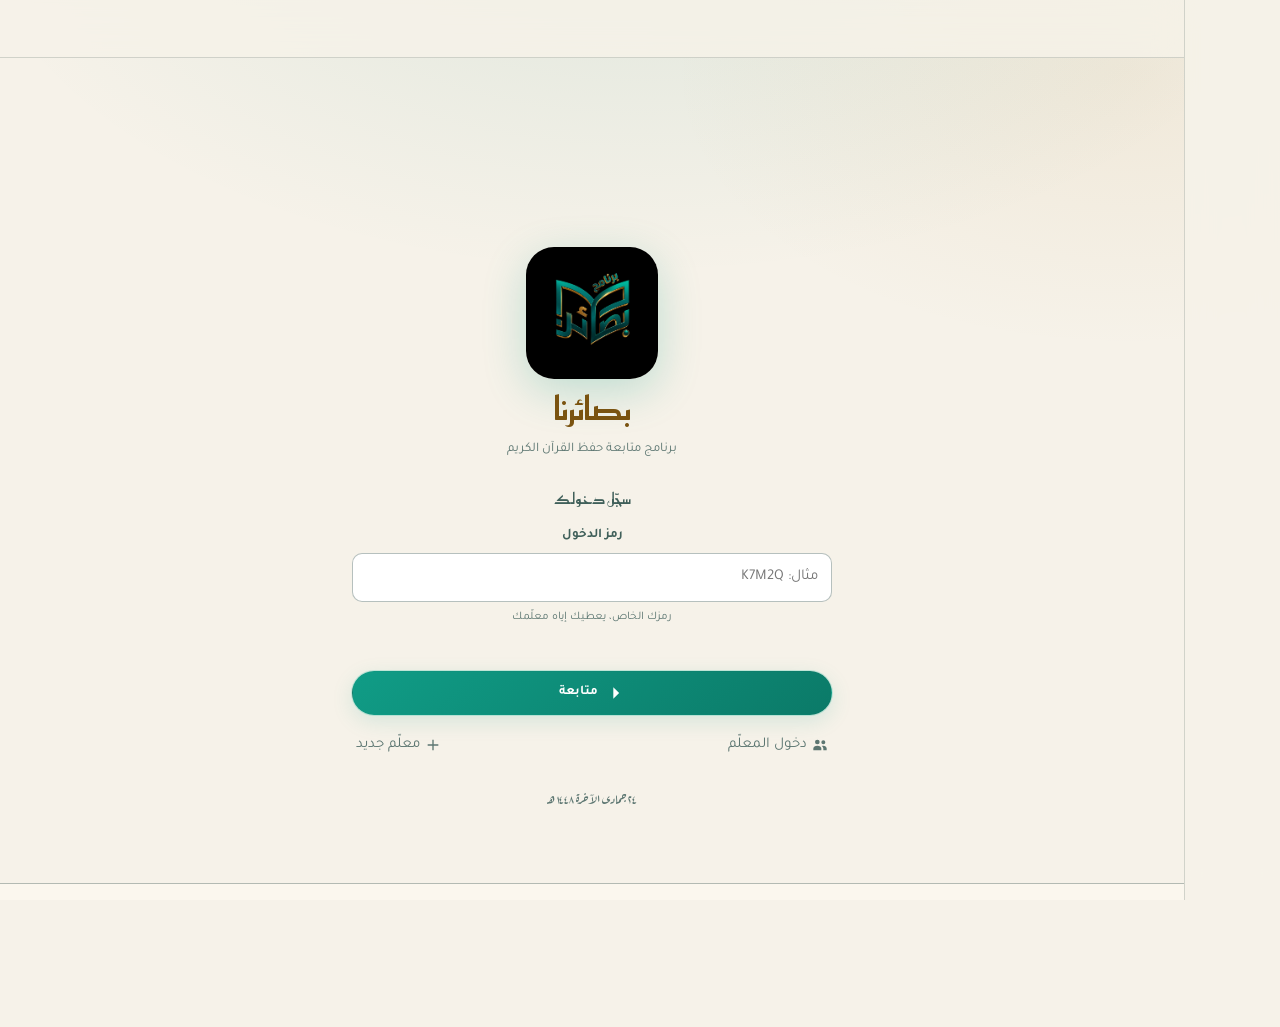
<file: index.html>
<!DOCTYPE html>
<html lang="ar" dir="rtl">
<head>
<meta charset="utf-8">
<meta name="viewport" content="width=device-width, initial-scale=1, viewport-fit=cover, maximum-scale=5">
<title>برنامج بصائرنا</title>
<meta name="description" content="برنامج بصائرنا لمتابعة حفظ القرآن الكريم والمحافظة على الصلاة">
<meta name="theme-color" content="#07120F">
<meta name="mobile-web-app-capable" content="yes">
<meta name="apple-mobile-web-app-capable" content="yes">
<meta name="apple-mobile-web-app-status-bar-style" content="black-translucent">
<meta name="apple-mobile-web-app-title" content="بصائرنا">
<link rel="manifest" href="manifest.webmanifest">
<link rel="icon" href="assets/icon.svg" type="image/svg+xml">
<link rel="apple-touch-icon" href="assets/apple-touch-icon.png">

<link rel="preconnect" href="https://fonts.googleapis.com">
<link rel="preconnect" href="https://fonts.gstatic.com" crossorigin>
<link rel="stylesheet" href="https://fonts.googleapis.com/css2?family=Reem+Kufi:wght@600&family=Tajawal:wght@400;700&family=Amiri+Quran&family=Aref+Ruqaa:wght@400&display=swap">

<link rel="stylesheet" href="css/theme.css">
<link rel="stylesheet" href="css/app.css">
<link rel="stylesheet" href="css/reports-dashboard.css">
</head>
<body>

<div id="splash" class="splash">
  <img src="assets/logo.jpeg" alt="بصائرنا" class="splash-logo">
  <div class="splash-name">بصائرنا</div>
  <div class="splash-sub">برنامج متابعة حفظ القرآن الكريم</div>
  <div class="splash-bar"><span></span></div>
</div>

<a href="#screen" class="skip-link">تخطي إلى المحتوى</a>
<div id="app" class="app" hidden>
  <header id="topbar" class="topbar"></header>
  <main id="screen" class="screen" tabindex="-1"></main>
  <div id="miniplayer" class="miniplayer" hidden></div>
  <nav id="tabbar" class="tabbar"></nav>
</div>

<div id="modal-root"></div>
<div id="toast-root" class="toast-root" role="status" aria-live="polite"></div>

<audio id="audio-el" preload="metadata" playsinline></audio>

<!-- ── core ────────────────────────────────────────────────────────── -->
<script defer src="js/config.js"></script>
<script defer src="js/i18n.js"></script>
<script defer src="js/quran.js"></script>
<script defer src="js/adhkar.js"></script>
<script defer src="js/util.js"></script>
<script defer src="js/program.js"></script>
<script defer src="js/storage.js"></script>
<script defer src="js/supabase-client.js"></script>
<script defer src="js/sync.js"></script>
<script defer src="js/models.js"></script>
<script defer src="js/streaks.js"></script>
<script defer src="js/audio.js"></script>
<script defer src="js/recorder.js"></script>
<script defer src="js/tree.js"></script>
<script defer src="js/ui.js"></script>
<script defer src="js/router.js"></script>
<!-- ── views ───────────────────────────────────────────────────────── -->
<script defer src="js/views/auth.js"></script>
<script defer src="js/views/student.js"></script>
<script defer src="js/views/listen.js"></script>
<script defer src="js/views/salah.js"></script>
<script defer src="js/views/adhkar.js"></script>
<script defer src="js/views/reciters.js"></script>
<script defer src="js/views/report.js"></script>
<script defer src="js/views/program.js"></script>
<script defer src="js/views/reader.js"></script>
<script defer src="js/views/library.js"></script>
<script defer src="js/views/mushaf.js"></script>
<script defer src="js/views/status.js"></script>
<script defer src="js/views/path.js"></script>
<script defer src="js/views/results.js"></script>
<script defer src="js/views/more.js"></script>
<script defer src="js/views/teacher.js"></script>
<script defer src="js/views/reports-dashboard.js"></script>
<script defer src="js/views/settings.js"></script>
<!-- ── boot ────────────────────────────────────────────────────────── -->
<script defer src="js/app.js"></script>
</body>
</html>
</file>
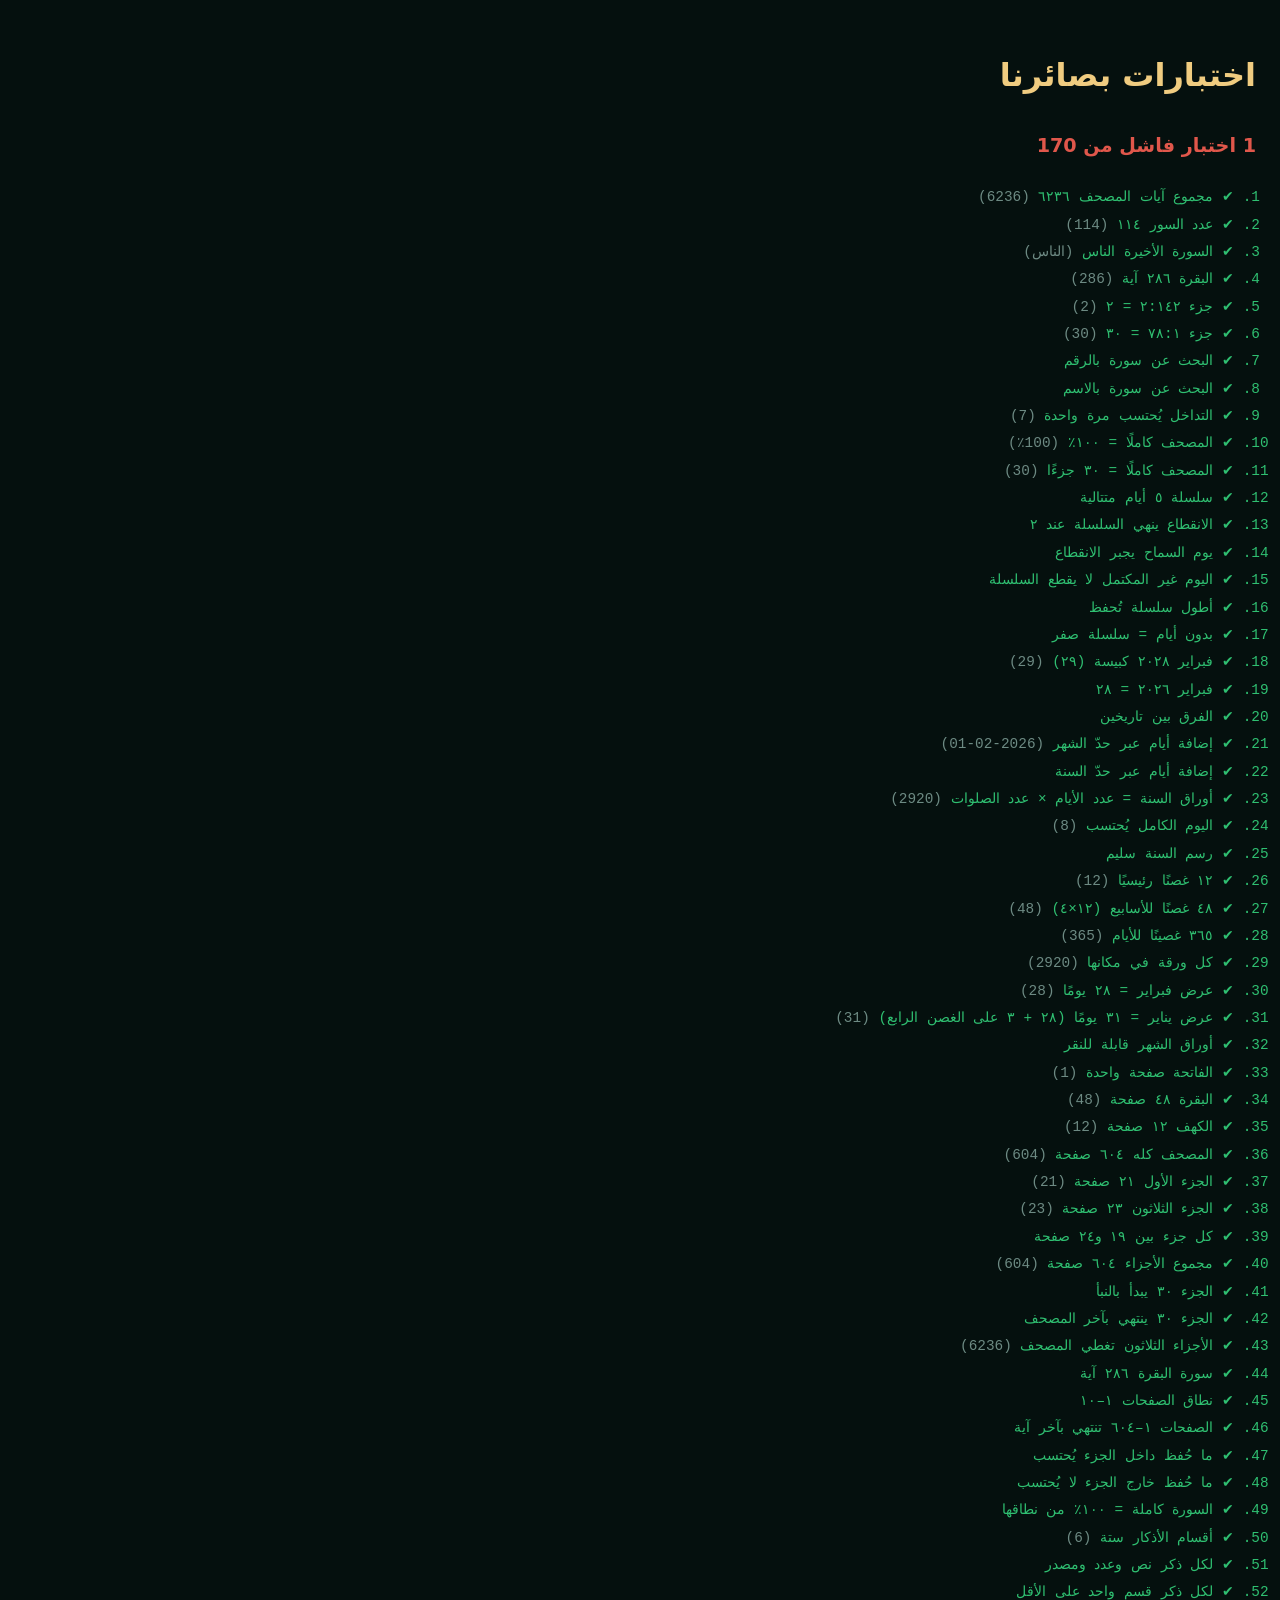
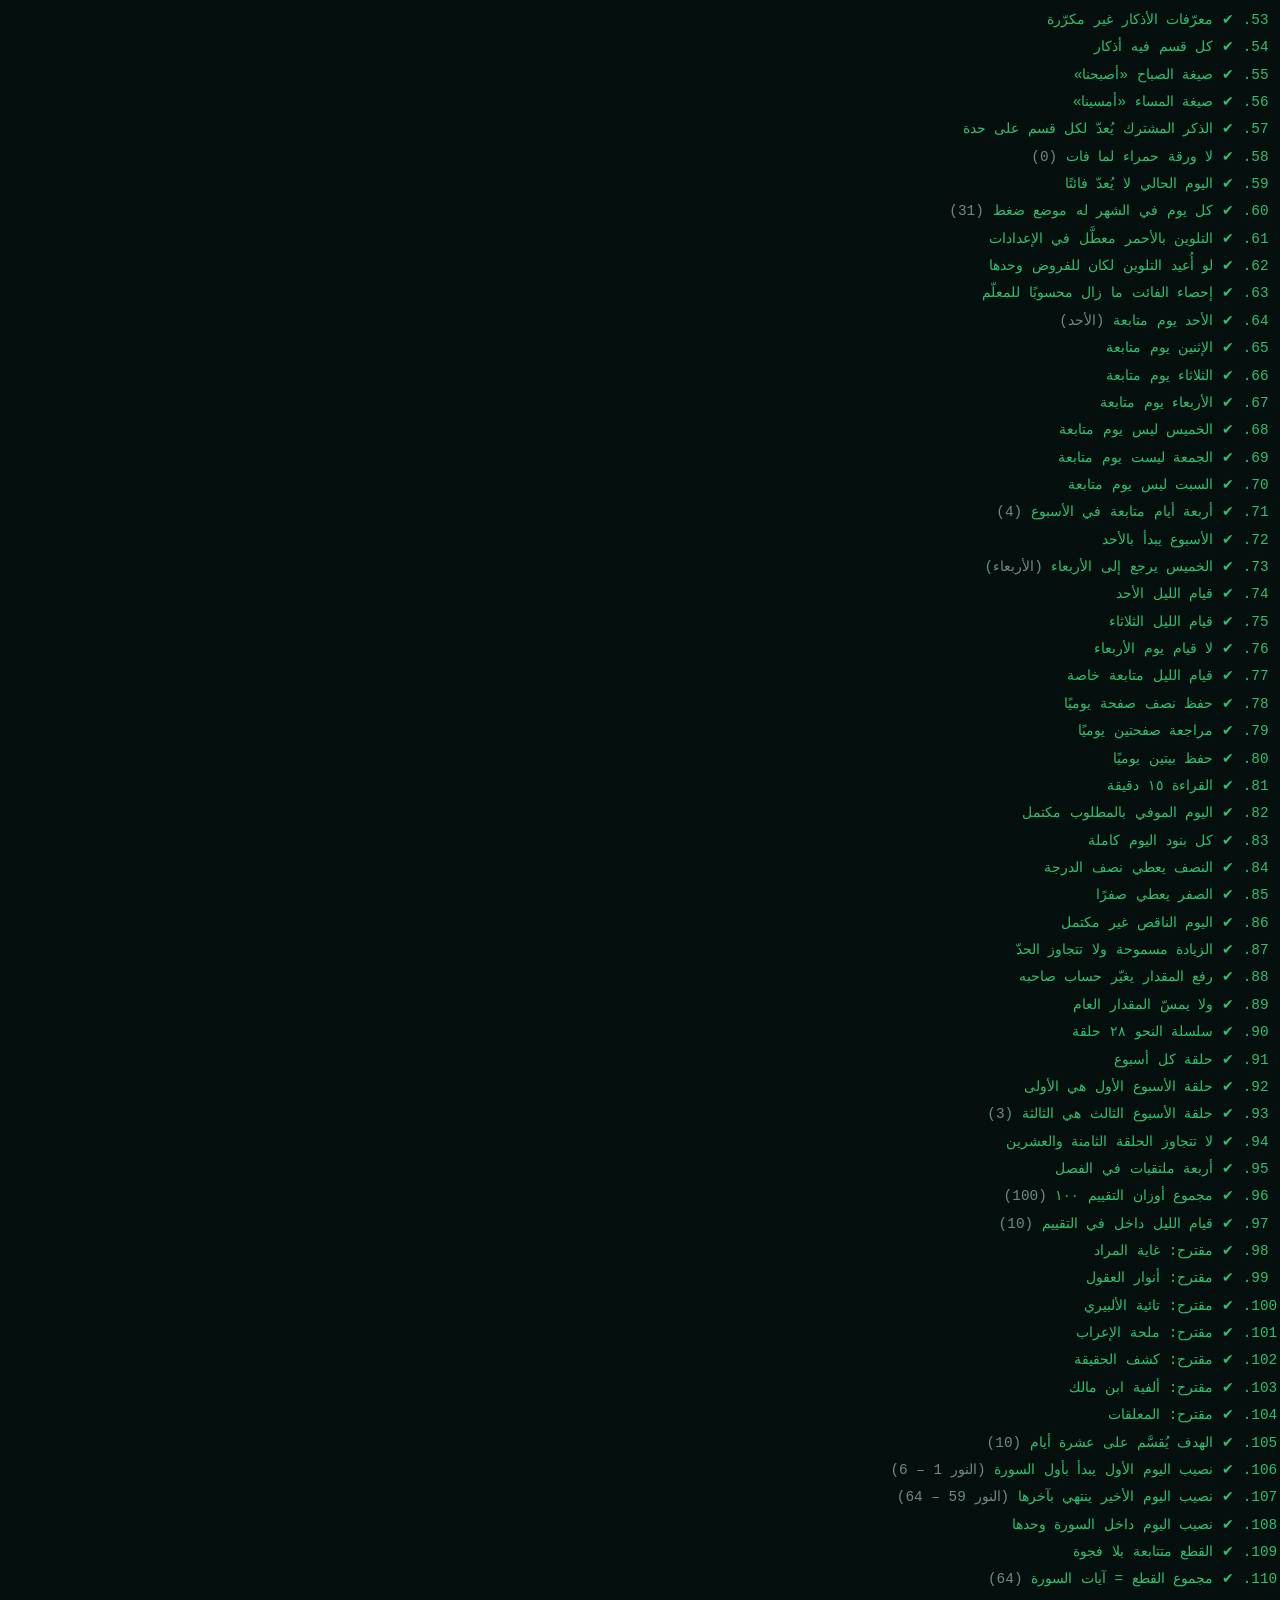
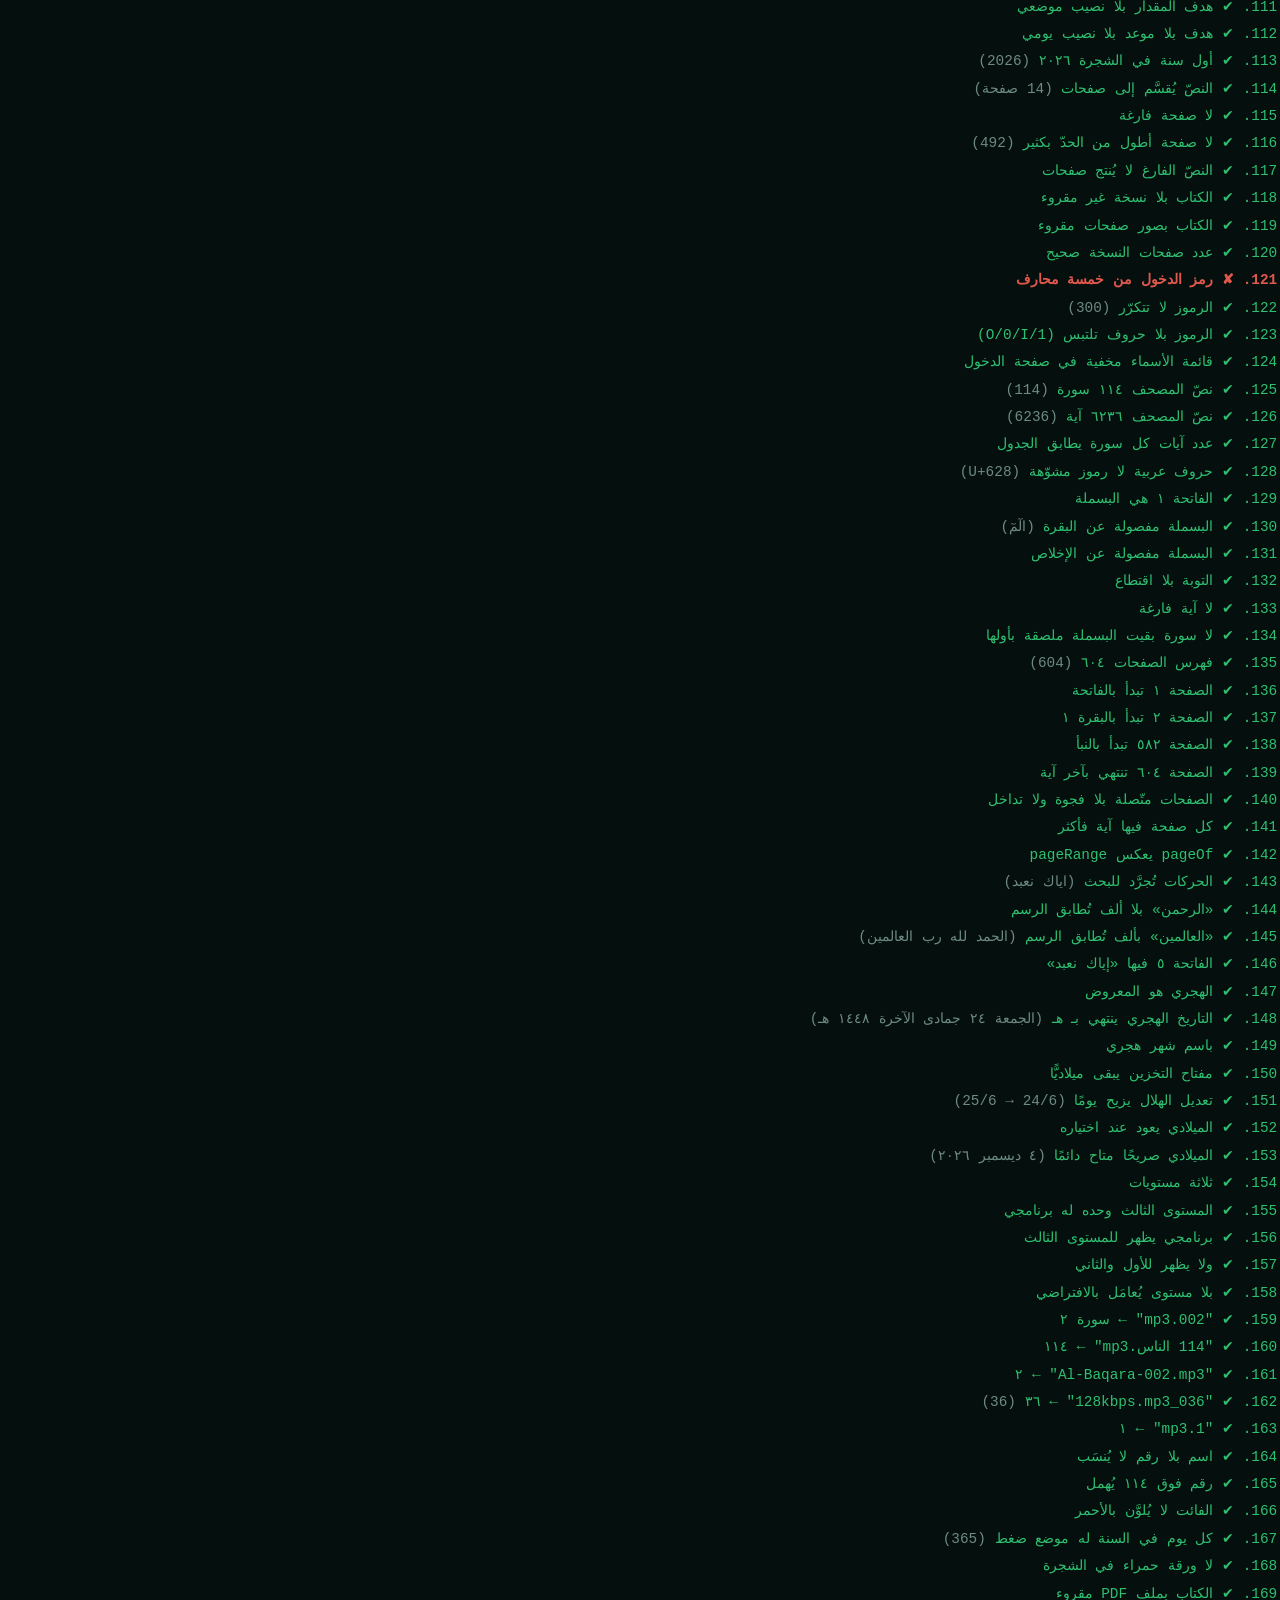
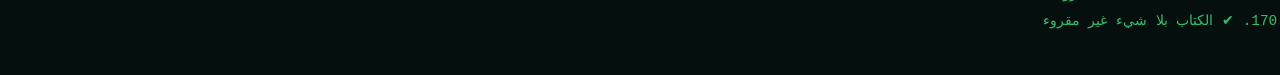
<file: tests.html>
<!DOCTYPE html>
<html lang="ar" dir="rtl">
<head>
<meta charset="utf-8">
<meta name="viewport" content="width=device-width, initial-scale=1">
<title>اختبارات بصائرنا</title>
<link rel="stylesheet" href="css/theme.css">
<style>
  body { font-family: var(--font-ui, system-ui); background: var(--bg); color: var(--text);
         margin: 0; padding: 24px; line-height: 1.9; }
  h1 { font-family: var(--font-display, sans-serif); color: var(--gold-300); }
  #summary { font-size: 1.2rem; margin: 12px 0 20px; }
  ol { padding-inline-start: 22px; }
  li { font-family: ui-monospace, Consolas, monospace; font-size: .9rem; }
  .pass { color: var(--ok); }
  .fail { color: var(--danger); font-weight: 700; }
  .detail { color: var(--text-faint); }
</style>
</head>
<body>
<h1>اختبارات بصائرنا</h1>
<div id="summary">جارٍ التشغيل…</div>
<ol id="results"></ol>

<script src="js/config.js"></script>
<script src="js/i18n.js"></script>
<script src="js/quran.js"></script>
<script src="js/quran-text.js"></script>
<script src="js/adhkar.js"></script>
<script src="js/util.js"></script>
<script src="js/program.js"></script>
<script>
  /* The tests below only touch pure functions, so the storage layer
     is stubbed out — nothing here reads or writes a student's data. */
  window.DB = {
    async get() { return null; }, async all() { return []; },
    async where() { return []; }, async put(r) { return r; },
    async remove() {}, async setting() {}, on() {}, SCHEMA: {}
  };
</script>
<script src="js/models.js"></script>
<script src="js/streaks.js"></script>
<script src="js/tree.js"></script>
<script>
(function () {
  const results = [];
  const check = (name, cond, detail) => results.push({ name, pass: !!cond, detail });

  /* ── Qur'an reference data ─────────────────────────── */
  check('مجموع آيات المصحف ٦٢٣٦', QURAN.TOTAL_AYAHS === 6236, QURAN.TOTAL_AYAHS);
  check('عدد السور ١١٤', QURAN.surahs.length === 114, QURAN.surahs.length);
  check('السورة الأخيرة الناس', QURAN.get(114).name === 'الناس', QURAN.get(114).name);
  check('البقرة ٢٨٦ آية', QURAN.get(2).ayahs === 286, QURAN.get(2).ayahs);
  check('جزء ٢:١٤٢ = ٢', QURAN.juzOf(2, 142) === 2, QURAN.juzOf(2, 142));
  check('جزء ٧٨:١ = ٣٠', QURAN.juzOf(78, 1) === 30, QURAN.juzOf(78, 1));
  check('البحث عن سورة بالرقم', QURAN.search('36')[0].name === 'يس');
  check('البحث عن سورة بالاسم', QURAN.search('الكهف')[0].no === 18);

  /* Overlapping entries must never be counted twice. */
  const overlap = QURAN.coverage([
    { surah: 1, from: 1, to: 7 }, { surah: 1, from: 3, to: 7 }, { surah: 1, from: 1, to: 5 }
  ]);
  check('التداخل يُحتسب مرة واحدة', overlap.ayahs === 7, overlap.ayahs);

  const whole = QURAN.coverage(QURAN.surahs.map(s => ({ surah: s.no, from: 1, to: s.ayahs })));
  check('المصحف كاملًا = ١٠٠٪', whole.percent === 100, whole.percent + '٪');
  check('المصحف كاملًا = ٣٠ جزءًا', Math.round(whole.juz) === 30, whole.juz);

  /* ── streaks ───────────────────────────────────────── */
  const today = U.todayKey();
  const back = n => U.addDays(today, -n);

  check('سلسلة ٥ أيام متتالية',
    Streaks.compute([0,1,2,3,4].map(back), { freezesPerMonth: 0 }).current === 5);
  check('الانقطاع ينهي السلسلة عند ٢',
    Streaks.compute([back(0), back(1), back(3)], { freezesPerMonth: 0 }).current === 2);
  check('يوم السماح يجبر الانقطاع',
    Streaks.compute([back(0), back(1), back(3)], { freezesPerMonth: 2 }).current === 3);
  check('اليوم غير المكتمل لا يقطع السلسلة',
    Streaks.compute([back(1), back(2)], { freezesPerMonth: 0 }).current === 2);
  check('أطول سلسلة تُحفظ',
    Streaks.compute([back(20),back(21),back(22),back(23), back(0)], { freezesPerMonth: 0 }).best === 4);
  check('بدون أيام = سلسلة صفر',
    Streaks.compute([], { freezesPerMonth: 2 }).current === 0);

  /* ── dates ─────────────────────────────────────────── */
  check('فبراير ٢٠٢٨ كبيسة (٢٩)', U.daysInMonth(2028, 2) === 29, U.daysInMonth(2028, 2));
  check('فبراير ٢٠٢٦ = ٢٨', U.daysInMonth(2026, 2) === 28);
  check('الفرق بين تاريخين', U.diffDays('2026-01-01', '2026-01-31') === 30);
  check('إضافة أيام عبر حدّ الشهر', U.addDays('2026-01-31', 1) === '2026-02-01', U.addDays('2026-01-31', 1));
  check('إضافة أيام عبر حدّ السنة', U.addDays('2026-12-31', 1) === '2027-01-01');

  /* ── the tree ──────────────────────────────────────── */
  const year = 2026;
  const ids = CONFIG.prayerSlots.map(p => p.id);
  const records = {
    '2026-03-15': { date: '2026-03-15', jamaah: {},
                    slots: ids.reduce((o, i) => (o[i] = 1, o), {}) }
  };

  const stats = Tree.stats(records, year);
  const expectedLeaves = 365 * CONFIG.prayerSlots.length;
  check('أوراق السنة = عدد الأيام × عدد الصلوات',
    stats.totalLeaves === expectedLeaves, stats.totalLeaves);
  check('اليوم الكامل يُحتسب', stats.fullDays === 1 && stats.grown === ids.length, stats.grown);

  const doc = new DOMParser().parseFromString(Tree.yearSvg(year, records), 'image/svg+xml');
  check('رسم السنة سليم', !doc.querySelector('parsererror'));
  check('١٢ غصنًا رئيسيًا', doc.querySelectorAll('g.month').length === 12, doc.querySelectorAll('g.month').length);
  check('٤٨ غصنًا للأسابيع (١٢×٤)', doc.querySelectorAll('g.week').length === 48, doc.querySelectorAll('g.week').length);
  check('٣٦٥ غصينًا للأيام', doc.querySelectorAll('g.day').length === 365, doc.querySelectorAll('g.day').length);
  check('كل ورقة في مكانها', doc.querySelectorAll('use').length === expectedLeaves, doc.querySelectorAll('use').length);

  const feb = new DOMParser().parseFromString(Tree.monthSvg(year, 1, records), 'image/svg+xml');
  check('عرض فبراير = ٢٨ يومًا', feb.querySelectorAll('g.day').length === 28, feb.querySelectorAll('g.day').length);
  const jan = new DOMParser().parseFromString(Tree.monthSvg(year, 0, records), 'image/svg+xml');
  check('عرض يناير = ٣١ يومًا (٢٨ + ٣ على الغصن الرابع)',
    jan.querySelectorAll('g.day').length === 31, jan.querySelectorAll('g.day').length);
  check('أوراق الشهر قابلة للنقر', jan.querySelectorAll('use[data-slot]').length === 31 * ids.length);

  /* ── pages ────────────────────────────────────────────
     Ayahs are not spread evenly over the mushaf, so page figures
     must come from the surah and juz page tables, never a ratio. */
  const P = (a, b) =>
    QURAN.pagesBetween(QURAN.absoluteIndex(a[0], a[1]), QURAN.absoluteIndex(b[0], b[1]));

  check('الفاتحة صفحة واحدة', Math.round(P([1,1],[1,7])) === 1, P([1,1],[1,7]));
  check('البقرة ٤٨ صفحة', Math.round(P([2,1],[2,286])) === 48, P([2,1],[2,286]));
  check('الكهف ١٢ صفحة', Math.round(P([18,1],[18,110])) === 12, P([18,1],[18,110]));
  check('المصحف كله ٦٠٤ صفحة', Math.round(P([1,1],[114,6])) === 604, P([1,1],[114,6]));

  const juzPages = [];
  for (let i = 1; i <= QURAN.TOTAL_JUZ; i++) {
    const j = QURAN.juzRange(i);
    juzPages.push(QURAN.pagesBetween(j.from, j.to));
  }
  check('الجزء الأول ٢١ صفحة', Math.round(juzPages[0]) === 21, juzPages[0]);
  check('الجزء الثلاثون ٢٣ صفحة', Math.round(juzPages[29]) === 23, juzPages[29]);
  check('كل جزء بين ١٩ و٢٤ صفحة', juzPages.every(p => p >= 19 && p <= 24));
  check('مجموع الأجزاء ٦٠٤ صفحة',
    Math.round(juzPages.reduce((a, b) => a + b, 0)) === 604,
    Math.round(juzPages.reduce((a, b) => a + b, 0)));

  /* ── addressing a portion of the mushaf ────────────── */
  check('الجزء ٣٠ يبدأ بالنبأ',
    QURAN.juzRange(30).from === QURAN.absoluteIndex(78, 1));
  check('الجزء ٣٠ ينتهي بآخر المصحف', QURAN.juzRange(30).to === QURAN.TOTAL_AYAHS);
  let juzAyahs = 0;
  for (let i = 1; i <= 30; i++) juzAyahs += QURAN.juzRange(i).ayahs;
  check('الأجزاء الثلاثون تغطي المصحف', juzAyahs === QURAN.TOTAL_AYAHS, juzAyahs);
  check('سورة البقرة ٢٨٦ آية', QURAN.surahRange(2).ayahs === 286);
  check('نطاق الصفحات ١–١٠', QURAN.pageRange(1, 10).pages === 10);
  check('الصفحات ١–٦٠٤ تنتهي بآخر آية',
    QURAN.pageRange(1, 604).to === QURAN.TOTAL_AYAHS);

  check('ما حُفظ داخل الجزء يُحتسب',
    QURAN.coverageIn([{ surah: 78, from: 1, to: 40 }], QURAN.juzRange(30)).ayahs === 40);
  check('ما حُفظ خارج الجزء لا يُحتسب',
    QURAN.coverageIn([{ surah: 2, from: 1, to: 50 }], QURAN.juzRange(30)).ayahs === 0);
  check('السورة كاملة = ١٠٠٪ من نطاقها',
    QURAN.coverageIn([{ surah: 2, from: 1, to: 286 }], QURAN.surahRange(2)).percent === 100);

  /* ── الأذكار ──────────────────────────────────────── */
  check('أقسام الأذكار ستة', ADHKAR.categories.length === 6, ADHKAR.categories.length);
  check('لكل ذكر نص وعدد ومصدر',
    ADHKAR.items.every(i => i.text && i.count >= 1 && i.source));
  check('لكل ذكر قسم واحد على الأقل',
    ADHKAR.items.every(i => Array.isArray(i.cats) && i.cats.length));
  check('معرّفات الأذكار غير مكرّرة',
    new Set(ADHKAR.items.map(i => i.id)).size === ADHKAR.items.length);
  check('كل قسم فيه أذكار',
    ADHKAR.categories.every(c => ADHKAR.forCategory(c.id).length > 0));
  const mornAsb = ADHKAR.forCategory('morning').find(i => i.id === 'asbahna');
  const eveAsb  = ADHKAR.forCategory('evening').find(i => i.id === 'asbahna');
  check('صيغة الصباح «أصبحنا»', /أَصْبَحْنَا وَأَصْبَحَ/.test(mornAsb.text));
  check('صيغة المساء «أمسينا»', /أَمْسَيْنَا وَأَمْسَى/.test(eveAsb.text));
  check('الذكر المشترك يُعدّ لكل قسم على حدة', mornAsb.key !== eveAsb.key);

  /* ── الصلوات الفائتة تظهر حمراء ───────────────────── */
  const yesterday = U.addDays(U.todayKey(), -1);
  const nowY = U.parseKey(U.todayKey()).getFullYear();
  const nowM = U.parseKey(U.todayKey()).getMonth();
  const missRecords = {};
  missRecords[yesterday] = { date: yesterday, jamaah: {}, slots: { fajr: 1 } };
  missRecords[U.todayKey()] = { date: U.todayKey(), jamaah: {}, slots: { fajr: 1 } };

  const missDoc = new DOMParser().parseFromString(
    Tree.monthSvg(nowY, nowM, missRecords), 'image/svg+xml');
  const yDay = missDoc.querySelector('g.day[data-day="' + yesterday + '"]');
  const tDay = missDoc.querySelector('g.day[data-day="' + U.todayKey() + '"]');
  const fardCount = CONFIG.prayerSlots.filter(p => p.kind === 'fard').length;

  /* التلوين بالأحمر أُوقف بطلب المعلّم: الورقة التي لم تُسجَّل تبقى
     فارغة تنتظر صاحبها، وله أن يضغط على غصنها فيسجّلها ولو مضى يومها. */
  check('لا ورقة حمراء لما فات',
    yDay.querySelectorAll('use.missed').length === 0,
    yDay.querySelectorAll('use.missed').length);
  check('اليوم الحالي لا يُعدّ فائتًا',
    tDay.querySelectorAll('use.missed').length === 0);
  check('كل يوم في الشهر له موضع ضغط',
    missDoc.querySelectorAll('[data-dayhit]').length ===
      U.daysInMonth(nowY, nowM + 1),
    missDoc.querySelectorAll('[data-dayhit]').length);
  check('التلوين بالأحمر معطَّل في الإعدادات',
    CONFIG.tree.markMissedFard === false);
  check('لو أُعيد التلوين لكان للفروض وحدها',
    CONFIG.tree.markMissedExtra === false);
  check('إحصاء الفائت ما زال محسوبًا للمعلّم',
    typeof Tree.stats(missRecords, nowY).missed === 'number');

  /* ── أيام البرنامج: من الأحد إلى الأربعاء ─────────── */
  let sunday = U.todayKey();
  while (U.parseKey(sunday).getDay() !== 0) sunday = U.addDays(sunday, -1);
  const wk = [0,1,2,3,4,5,6].map(i => U.addDays(sunday, i));
  const dayName = k => T('weekdayNames')[U.parseKey(k).getDay()];

  check('الأحد يوم متابعة', ProgramDays.isProgramDay(wk[0]), dayName(wk[0]));
  check('الإثنين يوم متابعة', ProgramDays.isProgramDay(wk[1]));
  check('الثلاثاء يوم متابعة', ProgramDays.isProgramDay(wk[2]));
  check('الأربعاء يوم متابعة', ProgramDays.isProgramDay(wk[3]));
  check('الخميس ليس يوم متابعة', !ProgramDays.isProgramDay(wk[4]));
  check('الجمعة ليست يوم متابعة', !ProgramDays.isProgramDay(wk[5]));
  check('السبت ليس يوم متابعة', !ProgramDays.isProgramDay(wk[6]));
  check('أربعة أيام متابعة في الأسبوع',
    ProgramDays.daysOfWeek(sunday).length === 4, ProgramDays.daysOfWeek(sunday).length);
  check('الأسبوع يبدأ بالأحد', ProgramDays.weekKey(wk[3]) === sunday);
  check('الخميس يرجع إلى الأربعاء',
    ProgramDays.lastProgramDay(wk[4]) === wk[3], dayName(ProgramDays.lastProgramDay(wk[4])));

  check('قيام الليل الأحد', ProgramDays.isQiyamDay(wk[0]));
  check('قيام الليل الثلاثاء', ProgramDays.isQiyamDay(wk[2]));
  check('لا قيام يوم الأربعاء', !ProgramDays.isQiyamDay(wk[3]));
  check('قيام الليل متابعة خاصة', PROGRAM.privateTracks.indexOf('qiyam') !== -1);

  /* ── المقادير اليومية ─────────────────────────────── */
  check('حفظ نصف صفحة يوميًا', PROGRAM.targets.quranMemorize === 0.5);
  check('مراجعة صفحتين يوميًا', PROGRAM.targets.quranReview === 2);
  check('حفظ بيتين يوميًا', PROGRAM.targets.poetryVerses === 2);
  check('القراءة ١٥ دقيقة', PROGRAM.targets.readingMinutes === 15);

  const fullDay = {
    date: wk[0],
    quran: { memorized: 0.5, reviewed: 2 },
    poetry: { verses: 2 },
    reading: { minutes: 15, pages: 10 }
  };
  check('اليوم الموفي بالمطلوب مكتمل', Reports.isComplete(fullDay));
  const fullParts = Reports.scoreDay(fullDay);
  check('كل بنود اليوم كاملة',
    fullParts.quranMemorize === 1 && fullParts.quranReview === 1 &&
    fullParts.poetry === 1 && fullParts.reading === 1);

  const halfDay = {
    date: wk[0],
    quran: { memorized: 0.25, reviewed: 1 },
    poetry: { verses: 1 }, reading: { minutes: 0 }
  };
  check('النصف يعطي نصف الدرجة', Reports.scoreDay(halfDay).quranMemorize === 0.5);
  check('الصفر يعطي صفرًا', Reports.scoreDay(halfDay).reading === 0);
  check('اليوم الناقص غير مكتمل', !Reports.isComplete(halfDay));

  const overDay = {
    date: wk[0],
    quran: { memorized: 5, reviewed: 20 },
    poetry: { verses: 40 }, reading: { minutes: 300 }
  };
  check('الزيادة مسموحة ولا تتجاوز الحدّ',
    Reports.scoreDay(overDay).quranMemorize === PROGRAM.scoring.capPerItem);

  /* المعلّم يرفع المقدار لطالب بعينه */
  const raised = Object.assign({}, PROGRAM.targets, { quranMemorize: 1 });
  check('رفع المقدار يغيّر حساب صاحبه',
    Reports.scoreDay(fullDay, raised).quranMemorize === 0.5);
  check('ولا يمسّ المقدار العام',
    Reports.scoreDay(fullDay).quranMemorize === 1);

  /* ── النحو والملتقيات ─────────────────────────────── */
  check('سلسلة النحو ٢٨ حلقة', PROGRAM.nahw.lessons === 28);
  check('حلقة كل أسبوع', PROGRAM.nahw.perWeek === 1);
  check('حلقة الأسبوع الأول هي الأولى', Nahw.expectedLesson(sunday, wk[0]) === 1);
  check('حلقة الأسبوع الثالث هي الثالثة',
    Nahw.expectedLesson(sunday, U.addDays(sunday, 14)) === 3,
    Nahw.expectedLesson(sunday, U.addDays(sunday, 14)));
  check('لا تتجاوز الحلقة الثامنة والعشرين',
    Nahw.expectedLesson(sunday, U.addDays(sunday, 700)) === 28);
  check('أربعة ملتقيات في الفصل', PROGRAM.meetups.length === 4);

  /* ── أوزان التقييم ────────────────────────────────── */
  const weights = PROGRAM.scoring.weights;
  check('مجموع أوزان التقييم ١٠٠',
    Object.keys(weights).reduce((a, k) => a + weights[k], 0) === 100,
    Object.keys(weights).reduce((a, k) => a + weights[k], 0));
  check('قيام الليل داخل في التقييم', weights.qiyam > 0, weights.qiyam);

  /* ── مقترحات الحفظ ────────────────────────────────── */
  const suggested = PROGRAM.poemSuggestions.map(p => p.title);
  ['غاية المراد','أنوار العقول','تائية الألبيري','ملحة الإعراب',
   'كشف الحقيقة','ألفية ابن مالك','المعلقات'].forEach(name => {
    check('مقترح: ' + name, suggested.indexOf(name) !== -1);
  });

  /* ── نصيب اليوم من الهدف ──────────────────────────── */
  const nurGoal = {
    mode: 'surah', surah: 24,
    startDate: sunday, deadline: U.addDays(sunday, 9)   /* ١٠ أيام */
  };
  const p1 = Goals.dayPortion(nurGoal, sunday);
  const pLast = Goals.dayPortion(nurGoal, U.addDays(sunday, 9));

  check('الهدف يُقسَّم على عشرة أيام', p1.daysTotal === 10, p1.daysTotal);
  check('نصيب اليوم الأول يبدأ بأول السورة',
    p1.from === QURAN.absoluteIndex(24, 1), p1.label);
  check('نصيب اليوم الأخير ينتهي بآخرها',
    pLast.to === QURAN.absoluteIndex(24, 64), pLast.label);
  check('نصيب اليوم داخل السورة وحدها',
    p1.start.surah === 24 && p1.end.surah === 24);
  check('القطع متتابعة بلا فجوة',
    Goals.dayPortions(nurGoal).every((p, i, arr) => i === 0 || p.from === arr[i-1].to + 1));
  check('مجموع القطع = آيات السورة',
    Goals.dayPortions(nurGoal).reduce((a, p) => a + p.ayahs, 0) === 64,
    Goals.dayPortions(nurGoal).reduce((a, p) => a + p.ayahs, 0));
  check('هدف المقدار بلا نصيب موضعي',
    Goals.dayPortion({ mode: 'amount', amount: 5, unit: 'pages',
                       startDate: sunday, deadline: U.addDays(sunday, 4) }) === null);
  check('هدف بلا موعد بلا نصيب يومي',
    Goals.dayPortion({ mode: 'surah', surah: 24, startDate: sunday, deadline: null }) === null);

  /* ── الشجرة تبدأ من ٢٠٢٦ ──────────────────────────── */
  check('أول سنة في الشجرة ٢٠٢٦', CONFIG.tree.firstYear === 2026, CONFIG.tree.firstYear);

  /* ── تقسيم الكتاب إلى صفحات ───────────────────────── */
  const longText = Array.from({ length: 40 },
    (_, i) => 'فقرة رقم ' + (i + 1) + '. ' + 'كلمة '.repeat(30)).join('\n\n');
  const bookPages = Books.paginate(longText, 500);
  check('النصّ يُقسَّم إلى صفحات', bookPages.length > 5, bookPages.length + ' صفحة');
  check('لا صفحة فارغة', bookPages.every(p => p.trim().length > 0));
  check('لا صفحة أطول من الحدّ بكثير',
    bookPages.every(p => p.length <= 500 * 1.7),
    Math.max.apply(null, bookPages.map(p => p.length)));
  check('النصّ الفارغ لا يُنتج صفحات', Books.paginate('').length === 0);
  check('الكتاب بلا نسخة غير مقروء', !Books.isReadable({ pageFiles: [], textFileId: null }));
  check('الكتاب بصور صفحات مقروء', Books.isReadable({ pageFiles: ['a','b'] }));
  check('عدد صفحات النسخة صحيح',
    Books.readablePages({ pageFiles: ['a','b','c'] }) === 3);

  /* ── رموز الدخول ──────────────────────────────────── */
  const codes = [];
  const fake = [];
  for (let i = 0; i < 300; i++) {
    const c = Users.makeCode(fake);
    codes.push(c); fake.push({ code: c });
  }
  check('رمز الدخول من خمسة محارف', codes.every(c => c.length === 5));
  check('الرموز لا تتكرّر', new Set(codes).size === codes.length, new Set(codes).size);
  check('الرموز بلا حروف تلتبس (O/0/I/1)',
    codes.every(c => !/[O0I1]/.test(c)));
  check('قائمة الأسماء مخفية في صفحة الدخول', CONFIG.auth.showStudentList === false);

  /* ── نصّ المصحف ───────────────────────────────────── */
  check('نصّ المصحف ١١٤ سورة', QURAN_TEXT.length === 114, QURAN_TEXT.length);
  check('نصّ المصحف ٦٢٣٦ آية',
    QURAN_TEXT.reduce((a, s) => a + s.length, 0) === 6236,
    QURAN_TEXT.reduce((a, s) => a + s.length, 0));
  check('عدد آيات كل سورة يطابق الجدول',
    QURAN.surahs.every(s => QURAN_TEXT[s.no - 1].length === s.ayahs));
  check('حروف عربية لا رموز مشوّهة',
    QURAN_TEXT.ayah(1, 1).codePointAt(0) === 0x0628,
    'U+' + QURAN_TEXT.ayah(1, 1).codePointAt(0).toString(16));
  check('الفاتحة ١ هي البسملة', QURAN_TEXT.ayah(1, 1) === QURAN_TEXT.BASMALA);
  check('البسملة مفصولة عن البقرة', QURAN_TEXT.ayah(2, 1).length <= 6, QURAN_TEXT.ayah(2, 1));
  check('البسملة مفصولة عن الإخلاص', QURAN_TEXT.ayah(112, 1).length < 30);
  check('التوبة بلا اقتطاع', QURAN_TEXT.ayah(9, 1).length > 30);
  check('لا آية فارغة',
    QURAN_TEXT.every(s => s.every(a => a && a.trim().length > 0)));
  const bareText = t => t.replace(/[ً-ٰٟۖ-ۭـ]/g, '')
                         .replace(/[آأإٱ]/g, 'ا')
                         .replace(/\s+/g, ' ').trim();
  const basmalaBare = bareText(QURAN_TEXT.BASMALA);
  check('لا سورة بقيت البسملة ملصقة بأولها',
    QURAN.surahs.slice(1).every(s => {
      const w = QURAN_TEXT.ayah(s.no, 1).split(' ');
      return w.length < 4 || bareText(w.slice(0, 4).join(' ')) !== basmalaBare;
    }));

  /* ── صفحات المصحف ─────────────────────────────────── */
  check('فهرس الصفحات ٦٠٤', QURAN_TEXT.PAGES.length === 604, QURAN_TEXT.PAGES.length);
  check('الصفحة ١ تبدأ بالفاتحة', QURAN_TEXT.pageRange(1)[0] === 1);
  check('الصفحة ٢ تبدأ بالبقرة ١',
    QURAN_TEXT.pageRange(2)[0] === QURAN.absoluteIndex(2, 1));
  check('الصفحة ٥٨٢ تبدأ بالنبأ',
    QURAN_TEXT.pageRange(582)[0] === QURAN.absoluteIndex(78, 1));
  check('الصفحة ٦٠٤ تنتهي بآخر آية', QURAN_TEXT.pageRange(604)[1] === 6236);
  check('الصفحات متّصلة بلا فجوة ولا تداخل',
    Array.from({ length: 603 }, (_, i) => i + 1).every(n =>
      QURAN_TEXT.pageRange(n)[1] + 1 === QURAN_TEXT.pageRange(n + 1)[0]));
  check('كل صفحة فيها آية فأكثر',
    Array.from({ length: 604 }, (_, i) => i + 1).every(n => {
      const [a, b] = QURAN_TEXT.pageRange(n); return b >= a;
    }));
  check('pageOf يعكس pageRange',
    Array.from({ length: 604 }, (_, i) => i + 1).every(n =>
      QURAN_TEXT.pageOf(QURAN_TEXT.pageRange(n)[0]) === n));

  /* ── تجريد النصّ للبحث ────────────────────────────── */
  const dagger = /ٰ/g;
  const noDagger = t => QURAN_TEXT.bare(t).replace(dagger, '');
  const asAlef  = t => QURAN_TEXT.bare(t.replace(dagger, 'ا'));
  check('الحركات تُجرَّد للبحث',
    noDagger('إِيَّاكَ نَعْبُدُ') === noDagger('اياك نعبد'),
    noDagger('إِيَّاكَ نَعْبُدُ'));
  check('«الرحمن» بلا ألف تُطابق الرسم',
    noDagger(QURAN_TEXT.ayah(1, 1)).indexOf('الرحمن') !== -1);
  check('«العالمين» بألف تُطابق الرسم',
    asAlef(QURAN_TEXT.ayah(1, 2)).indexOf('العالمين') !== -1,
    asAlef(QURAN_TEXT.ayah(1, 2)));
  check('الفاتحة ٥ فيها «إياك نعبد»',
    noDagger(QURAN_TEXT.ayah(1, 5)).indexOf('اياك نعبد') !== -1);

  /* ── التقويم ──────────────────────────────────────── */
  const keepCal = U.calendar.system, keepOff = U.calendar.offset;
  U.setCalendar('hijri', 0);
  check('الهجري هو المعروض', U.isHijri());
  check('التاريخ الهجري ينتهي بـ هـ', /هـ$/.test(U.formatDate(U.todayKey())),
    U.formatDate(U.todayKey()));
  check('باسم شهر هجري',
    T('hijriMonths').some(m => U.formatDate(U.todayKey()).includes(m)));
  check('مفتاح التخزين يبقى ميلاديًّا', /^\d{4}-\d{2}-\d{2}$/.test(U.todayKey()));
  const h0 = U.hijriParts(new Date());
  U.setCalendar('hijri', 1);
  const h1 = U.hijriParts(new Date());
  check('تعديل الهلال يزيح يومًا',
    h1.day !== h0.day || h1.month !== h0.month,
    `${h0.day}/${h0.month} → ${h1.day}/${h1.month}`);
  U.setCalendar('gregorian', 0);
  check('الميلادي يعود عند اختياره', !/هـ/.test(U.formatDate(U.todayKey())));
  check('الميلادي صريحًا متاح دائمًا',
    T('monthNames').some(m => U.formatGregorian(U.todayKey()).includes(m)),
    U.formatGregorian(U.todayKey()));
  U.setCalendar(keepCal, keepOff);

  /* ── المستويات ────────────────────────────────────── */
  check('ثلاثة مستويات', PROGRAM.levels.length === 3);
  check('المستوى الثالث وحده له برنامجي',
    PROGRAM.levels.filter(l => l.hasProgram).length === 1 &&
    PROGRAM.levels.find(l => l.hasProgram).id === 3);
  check('برنامجي يظهر للمستوى الثالث', ProgramDays.hasProgram({ level: 3 }));
  check('ولا يظهر للأول والثاني',
    !ProgramDays.hasProgram({ level: 1 }) && !ProgramDays.hasProgram({ level: 2 }));
  check('بلا مستوى يُعامَل بالافتراضي',
    ProgramDays.level({}).id === PROGRAM.defaultLevel);

  /* ── ترتيب ملفات القارئ من أسمائها ────────────────── */
  check('"002.mp3" ← سورة ٢', Reciters.surahFromName('002.mp3') === 2);
  check('"114 الناس.mp3" ← ١١٤', Reciters.surahFromName('114 الناس.mp3') === 114);
  check('"Al-Baqara-002.mp3" ← ٢', Reciters.surahFromName('Al-Baqara-002.mp3') === 2);
  check('"036_128kbps.mp3" ← ٣٦', Reciters.surahFromName('036_128kbps.mp3') === 36,
    Reciters.surahFromName('036_128kbps.mp3'));
  check('"1.mp3" ← ١', Reciters.surahFromName('1.mp3') === 1);
  check('اسم بلا رقم لا يُنسَب', Reciters.surahFromName('recitation.mp3') === null);
  check('رقم فوق ١١٤ يُهمل', Reciters.surahFromName('999.mp3') === null);

  /* ── الشجرة بلا أحمر ──────────────────────────────── */
  check('الفائت لا يُلوَّن بالأحمر', CONFIG.tree.markMissedFard === false);
  const tapDoc = new DOMParser().parseFromString(
    Tree.yearSvg(CONFIG.tree.firstYear, {}), 'image/svg+xml');
  check('كل يوم في السنة له موضع ضغط',
    tapDoc.querySelectorAll('[data-dayhit]').length === 365,
    tapDoc.querySelectorAll('[data-dayhit]').length);
  check('لا ورقة حمراء في الشجرة',
    tapDoc.querySelectorAll('use.missed').length === 0);

  /* ── تقسيم الكتاب ووسائط القراءة ──────────────────── */
  check('الكتاب بملف PDF مقروء', Books.isReadable({ pdfFileId: 'x' }));
  check('الكتاب بلا شيء غير مقروء',
    !Books.isReadable({ pdfFileId: null, pageFiles: [], textFileId: null }));

  /* ── render ────────────────────────────────────────── */
  const list = document.getElementById('results');
  results.forEach(r => {
    const li = document.createElement('li');
    li.className = r.pass ? 'pass' : 'fail';
    li.textContent = (r.pass ? '✔ ' : '✘ ') + r.name;
    if (r.detail !== undefined) {
      const s = document.createElement('span');
      s.className = 'detail';
      s.textContent = '  (' + r.detail + ')';
      li.appendChild(s);
    }
    list.appendChild(li);
  });

  const failed = results.filter(r => !r.pass).length;
  const summary = document.getElementById('summary');
  summary.textContent = failed
    ? `${failed} اختبار فاشل من ${results.length}`
    : `نجحت جميع الاختبارات (${results.length})`;
  summary.className = failed ? 'fail' : 'pass';
})();
</script>
</body>
</html>
</file>
<file: css/theme.css>
/* ============================================================
   بصائرنا — Design tokens
   Palette sampled from the app logo: deep teal, gold, near-black.
   Change any value here and the whole app follows.
   ============================================================ */

:root {
  /* ── Brand ────────────────────────────────────────────── */
  --teal-900: #04100D;
  --teal-800: #071A16;
  --teal-700: #0A2620;
  --teal-600: #0D3A31;
  --teal-500: #0B7A68;
  --teal-400: #109C86;
  --teal-300: #21C0A6;
  --teal-200: #6FDCC8;

  --gold-600: #A9761F;
  --gold-500: #C99B33;
  --gold-400: #E3B457;
  --gold-300: #F0CC80;
  --gold-200: #F7E3B4;

  /* ── Semantic surfaces (dark = default, matches the logo) ── */
  --bg:          #05100E;
  --bg-deep:     #030A09;
  --surface:     #0A1B17;
  --surface-2:   #0E2620;
  --surface-3:   #143229;
  --line:        rgba(111, 220, 200, .13);
  --line-strong: rgba(111, 220, 200, .28);

  --text:        #EAF5F1;
  --text-soft:   #A8C4BC;
  --text-faint:  #6D8A83;

  --accent:      var(--teal-400);
  --accent-soft: rgba(16, 156, 134, .16);
  --gold:        var(--gold-400);
  --gold-soft:   rgba(227, 180, 87, .14);

  /* ── Text that sits on a coloured ground, and coloured text
     that sits on the page. The brand ramp alone is not enough:
     a gold that reads beautifully on near-black disappears on
     parchment, so these are remapped per theme. ───────────── */
  --text-gold: var(--gold-200);   /* أسماء وآيات وشعارات */
  --text-teal: var(--teal-200);
  --on-accent: #04100D;           /* نصّ فوق الأخضر */
  --on-gold:   #241704;           /* نصّ فوق الذهبي */

  --ok:      #2FBF71;
  --ok-soft: rgba(47, 191, 113, .15);
  --warn:      #E0A32E;
  --warn-soft: rgba(224, 163, 46, .15);
  --danger:      #E0574B;
  --danger-soft: rgba(224, 87, 75, .15);

  /* ── Salah tree ───────────────────────────────────────── */
  --bark:        #2B1F14;
  --bark-light:  #46331F;
  --leaf-empty:  #22332E;
  --leaf-fard:   var(--teal-300);
  --leaf-extra:  var(--gold-400);
  /* a withered leaf — a fard prayer that passed unrecorded */
  --leaf-missed:      #C6382C;
  --leaf-missed-deep: #6E1B14;

  /* ── Type ─────────────────────────────────────────────── */
  --font-display: 'Reem Kufi', 'Tajawal', system-ui, sans-serif;   /* titles, app name */
  --font-ui:      'Tajawal', system-ui, 'Segoe UI', sans-serif;    /* body, buttons, data */
  --font-quran:   'Amiri Quran', 'Traditional Arabic', serif;      /* ayah text */
  --font-quote:   'Aref Ruqaa', 'Amiri Quran', serif;              /* motivation, du'a */

  --fs-xs:   .75rem;
  --fs-sm:   .85rem;
  --fs-base: .97rem;
  --fs-md:   1.1rem;
  --fs-lg:   1.3rem;
  --fs-xl:   1.65rem;
  --fs-2xl:  2.1rem;

  /* ── Shape & motion ───────────────────────────────────── */
  --r-sm: 10px;
  --r:    16px;
  --r-lg: 22px;
  --r-xl: 28px;
  --r-pill: 999px;

  --pad: 16px;
  --gap: 12px;

  --shadow-1: 0 2px 10px rgba(0,0,0,.35);
  --shadow-2: 0 8px 28px rgba(0,0,0,.45);
  --shadow-gold: 0 0 0 1px rgba(227,180,87,.25), 0 6px 20px rgba(227,180,87,.10);
  --shadow-teal: 0 0 0 1px rgba(33,192,166,.22), 0 6px 22px rgba(16,156,134,.14);

  --ease: cubic-bezier(.22,.61,.36,1);
  --dur: .22s;

  --safe-top:    env(safe-area-inset-top, 0px);
  --safe-bottom: env(safe-area-inset-bottom, 0px);

  --topbar-h: 58px;
  --tabbar-h: 62px;

  color-scheme: dark;
}

/* ── Light theme ───────────────────────────────────────────
   Same brand hues, lifted onto warm parchment.               */
html[data-theme="light"] {
  --bg:        #F6F2E9;
  --bg-deep:   #EDE6D8;
  --surface:   #FFFFFF;
  --surface-2: #FBF7EE;
  --surface-3: #F1EADA;
  --line:        rgba(11, 122, 104, .16);
  --line-strong: rgba(11, 122, 104, .32);

  --text:       #10241F;
  --text-soft:  #40605A;
  /* الخافت على الورق يحتاج قتامة أكثر منه على السواد ليُقرأ. */
  --text-faint: #5C7671;

  --accent:      var(--teal-500);
  --accent-soft: rgba(11, 122, 104, .10);
  --gold:        var(--gold-600);
  --gold-soft:   rgba(169, 118, 31, .14);

  /* الذهبي الفاتح والأخضر الفاتح يختفيان على الورق، فيُستبدلان
     بنظيرين داكنين يقرأهما الطرف بوضوح. */
  --text-gold: #7A5310;
  --text-teal: #075C4E;
  --on-accent: #FFFFFF;
  --on-gold:   #2A1B05;

  /* الحدود على الورق تحتاج قتامة أكثر لتُرى. */
  --line:        rgba(16, 47, 40, .16);
  --line-strong: rgba(16, 47, 40, .30);

  --leaf-empty: #D6CEBB;

  --shadow-1: 0 2px 10px rgba(16, 47, 40, .08);
  --shadow-2: 0 10px 30px rgba(16, 47, 40, .12);

  color-scheme: light;
}

@media (prefers-reduced-motion: reduce) {
  :root { --dur: .001s; }
  * { animation-duration: .001s !important; transition-duration: .001s !important; }
}
</file>
<file: css/app.css>
/* ============================================================
   بصائرنا — layout and components
   ============================================================ */

.skip-link{position:absolute;inset-inline-start:0;top:-100%;background:var(--teal-600);color:#fff;padding:.5rem 1rem;z-index:9999;border-radius:0 0 8px 0}
.skip-link:focus{top:0}
*, *::before, *::after { box-sizing: border-box; }

html, body {
  margin: 0; padding: 0;
  height: 100%;
  background: var(--bg);
  color: var(--text);
  font-family: var(--font-ui);
  font-size: var(--fs-base);
  line-height: 1.65;
  -webkit-text-size-adjust: 100%;
  -webkit-tap-highlight-color: transparent;
  overscroll-behavior-y: none;
}

body {
  background-image:
    radial-gradient(1100px 620px at 50% -12%, rgba(16,156,134,.14), transparent 62%),
    radial-gradient(760px 460px at 88% 8%, rgba(227,180,87,.07), transparent 60%);
  background-attachment: fixed;
}
html[data-theme="light"] body {
  background-image:
    radial-gradient(1100px 620px at 50% -12%, rgba(11,122,104,.10), transparent 62%),
    radial-gradient(760px 460px at 88% 8%, rgba(169,118,31,.08), transparent 60%);
}

h1, h2, h3 { font-family: var(--font-display); font-weight: 600; margin: 0; line-height: 1.35; }
p { margin: 0; }
a { color: var(--accent); text-decoration: none; }
button { font: inherit; color: inherit; }
img { max-width: 100%; }
::selection { background: var(--accent-soft); }

:focus-visible {
  outline: 2px solid var(--gold);
  outline-offset: 2px;
  border-radius: 6px;
}

/* ══════════════════ SPLASH ═════════════════════════════ */
.splash {
  position: fixed; inset: 0; z-index: 90;
  display: grid; place-content: center; justify-items: center;
  gap: 14px; background: var(--bg-deep);
  transition: opacity .45s var(--ease), visibility .45s;
}
.splash.is-done { opacity: 0; visibility: hidden; }
.splash-logo { width: 148px; height: 148px; object-fit: contain; border-radius: 26px; }
.splash-name { font-family: var(--font-display); font-size: var(--fs-2xl); color: var(--text-gold); letter-spacing: .02em; }
.splash-sub { color: var(--text-faint); font-size: var(--fs-sm); }
.splash-bar { width: 132px; height: 3px; border-radius: 3px; background: var(--surface-3); overflow: hidden; }
.splash-bar span {
  display: block; width: 40%; height: 100%; border-radius: 3px;
  background: linear-gradient(90deg, var(--teal-400), var(--gold-400));
  animation: slide 1.15s var(--ease) infinite;
}
@keyframes slide { 0% { transform: translateX(160%); } 100% { transform: translateX(-260%); } }
.splash-error { text-align: center; color: var(--text-soft); display: grid; gap: 12px; padding: 20px; }
.splash-error code { font-size: var(--fs-xs); color: var(--danger); word-break: break-word; }
.splash-error button {
  padding: 10px 18px; border-radius: var(--r-pill);
  border: 1px solid var(--line-strong); background: var(--surface-2); cursor: pointer;
}

/* ══════════════════ APP SHELL ══════════════════════════ */
.app {
  min-height: 100dvh;
  display: grid;
  grid-template-rows: auto 1fr auto auto;
}

.topbar {
  position: sticky; top: 0; z-index: 30;
  display: grid; grid-template-columns: auto 1fr auto;
  align-items: center; gap: 8px;
  padding: calc(var(--safe-top) + 8px) 12px 8px;
  min-height: var(--topbar-h);
  background: color-mix(in srgb, var(--bg) 84%, transparent);
  backdrop-filter: blur(14px);
  border-bottom: 1px solid var(--line);
}
.topbar-side { display: flex; align-items: center; gap: 4px; }
.topbar-logo { width: 34px; height: 34px; border-radius: 9px; object-fit: cover; }
.topbar-title { display: grid; justify-items: center; line-height: 1.25; min-width: 0; }
.topbar-name {
  font-family: var(--font-display); font-size: var(--fs-md);
  white-space: nowrap; overflow: hidden; text-overflow: ellipsis; max-width: 52vw;
}
.topbar-sub { font-size: var(--fs-xs); color: var(--text-faint); }

.screen {
  padding: 14px 14px 24px;
  max-width: 780px; width: 100%; margin: 0 auto;
  transition: opacity .16s var(--ease), transform .16s var(--ease);
}
.screen.is-leaving { opacity: 0; transform: translateY(6px); }
.page { display: grid; gap: var(--gap); align-content: start; }

.tabbar {
  position: sticky; bottom: 0; z-index: 30;
  display: grid; grid-auto-flow: column;
  /* تتّسع الوجهات القليلة على العرض كلّه، وتمتدّ الكثيرة أفقيًّا. */
  grid-auto-columns: minmax(74px, 1fr);
  overflow-x: auto; overscroll-behavior-x: contain;
  scrollbar-width: none; -webkit-overflow-scrolling: touch;
  padding-bottom: var(--safe-bottom);
  min-height: var(--tabbar-h);
  background: color-mix(in srgb, var(--bg) 92%, transparent);
  backdrop-filter: blur(14px);
  border-top: 1px solid var(--line);
}
.tabbar::-webkit-scrollbar { display: none; }
.tab {
  position: relative;
  display: grid; place-items: center; gap: 2px;
  padding: 8px 2px; color: var(--text-faint);
  font-size: 10px; line-height: 1.3; text-align: center;
  transition: color var(--dur);
}
.tab span { max-width: 100%; overflow: hidden; text-overflow: ellipsis; white-space: nowrap; }
.tab.is-active { color: var(--accent); }
.tab.is-active::before {
  content: ''; position: absolute; top: 0; width: 26px; height: 2.5px;
  border-radius: 0 0 3px 3px; background: var(--accent);
}
.tab-badge {
  position: absolute; top: 5px; inset-inline-end: 22%;
  min-width: 17px; height: 17px; padding: 0 4px;
  display: grid; place-items: center;
  font-size: 10px; font-style: normal; font-weight: 700;
  color: #06120F; background: var(--gold-400); border-radius: var(--r-pill);
}

/* ══════════════════ CARDS ══════════════════════════════ */
.card {
  background: linear-gradient(160deg, var(--surface-2), var(--surface));
  border: 1px solid var(--line);
  border-radius: var(--r-lg);
  padding: var(--pad);
  display: grid; gap: 12px;
  box-shadow: var(--shadow-1);
}
.card--quote {
  background:
    linear-gradient(160deg, rgba(227,180,87,.09), transparent 65%),
    linear-gradient(160deg, var(--surface-2), var(--surface));
  border-color: rgba(227,180,87,.22);
}
.section-head { display: flex; align-items: center; justify-content: space-between; gap: 10px; }
.section-title { font-size: var(--fs-md); color: var(--text); }
.link { font-size: var(--fs-sm); color: var(--accent); }

.empty { display: grid; justify-items: center; gap: 8px; padding: 20px 10px; text-align: center; color: var(--text-faint); }
.empty-mark { font-family: var(--font-quran); font-size: 30px; color: var(--gold-500); opacity: .55; }

.loading { display: grid; justify-items: center; gap: 10px; padding: 30px; color: var(--text-faint); }
.spinner {
  width: 26px; height: 26px; border-radius: 50%;
  border: 2.5px solid var(--line-strong); border-top-color: var(--accent);
  animation: spin .8s linear infinite;
}
@keyframes spin { to { transform: rotate(360deg); } }

/* ══════════════════ HERO ═══════════════════════════════ */
.hero { display: flex; align-items: center; justify-content: space-between; gap: 12px; }
.hero-text { min-width: 0; }
.hero-hello { font-family: var(--font-display); font-size: var(--fs-lg); }
.hero-date { font-family: var(--font-quote); color: var(--text-gold); font-size: var(--fs-sm); }
.hero-date-g { color: var(--text-faint); font-size: var(--fs-xs); }

.avatar {
  display: grid; place-items: center; flex: none;
  border-radius: 50%; color: var(--on-accent); font-weight: 800;
  box-shadow: 0 0 0 2px var(--bg), 0 0 0 3px currentColor;
}

/* ══════════════════ BUTTONS ════════════════════════════ */
.btn {
  display: inline-flex; align-items: center; justify-content: center; gap: 7px;
  padding: 10px 16px; min-height: 42px;
  border-radius: var(--r-pill); border: 1px solid transparent;
  cursor: pointer; font-weight: 600; font-size: var(--fs-sm);
  transition: transform var(--dur) var(--ease), filter var(--dur), background var(--dur);
}
.btn:active { transform: scale(.97); }
.btn:disabled { opacity: .45; pointer-events: none; }
.btn--primary { background: linear-gradient(140deg, var(--teal-400), var(--teal-500)); color: var(--on-accent); box-shadow: var(--shadow-teal); }
.btn--ghost { background: var(--surface-3); color: var(--text); border-color: var(--line); }
.btn--danger { background: var(--danger-soft); color: var(--danger); border-color: rgba(224,87,75,.3); }
.btn--ok { background: var(--ok-soft); color: var(--ok); border-color: rgba(47,191,113,.32); }
.btn--gold { background: linear-gradient(140deg, var(--gold-300), var(--gold-500)); color: var(--on-gold); }
.btn--record { background: var(--danger-soft); color: var(--danger); border-color: rgba(224,87,75,.35); }

.iconbtn {
  display: grid; place-items: center;
  width: 40px; height: 40px; flex: none;
  border-radius: 50%; border: 1px solid transparent;
  background: transparent; color: var(--text-soft);
  cursor: pointer; transition: background var(--dur), color var(--dur);
}
.iconbtn:hover { background: var(--surface-3); color: var(--text); }
.iconbtn.is-active { color: var(--gold); background: var(--gold-soft); }
.iconbtn:disabled { opacity: .35; pointer-events: none; }
.iconbtn.is-busy { animation: pulse 1s ease-in-out infinite; }
@keyframes pulse { 50% { opacity: .4; } }

/* Destructive controls: readable, but never the loudest thing on screen. */
.iconbtn--danger { color: var(--text-faint); }
.iconbtn--danger:hover { background: var(--danger-soft); color: var(--danger); }

.linkbtn {
  background: none; border: none; cursor: pointer; padding: 2px 4px;
  font-size: var(--fs-xs); color: var(--text-soft);
  text-decoration: underline; text-underline-offset: 3px;
}
.linkbtn:hover { color: var(--text); }
.linkbtn--danger { color: var(--danger); opacity: .85; }
.linkbtn--danger:hover { color: var(--danger); opacity: 1; }

.head-tools { display: flex; align-items: center; gap: 2px; }
.head-tools .iconbtn { width: 34px; height: 34px; }

.rowbtns { display: flex; flex-wrap: wrap; gap: 8px; }
.rowbtns .btn { flex: 1 1 auto; }

.fab {
  position: fixed; inset-inline-end: 16px;
  bottom: calc(var(--tabbar-h) + var(--safe-bottom) + 16px);
  z-index: 25;
  width: 56px; height: 56px; border-radius: 50%;
  display: grid; place-items: center; cursor: pointer;
  border: none; color: var(--on-accent);
  background: linear-gradient(140deg, var(--teal-300), var(--teal-500));
  box-shadow: 0 8px 26px rgba(16,156,134,.34);
}
.fab:active { transform: scale(.94); }
.fab-space { height: 60px; }

.badge {
  display: inline-flex; align-items: center;
  padding: 2px 10px; border-radius: var(--r-pill);
  font-size: var(--fs-xs); font-weight: 600; white-space: nowrap;
}
.badge--neutral { background: var(--surface-3); color: var(--text-soft); }
.badge--soft { background: var(--accent-soft); color: var(--accent); }
.badge--ok { background: var(--ok-soft); color: var(--ok); }
.badge--gold { background: var(--gold-soft); color: var(--gold); }

/* ══════════════════ FORMS ══════════════════════════════ */
.form { display: grid; gap: 14px; }
.field { display: grid; gap: 6px; }
.field-row { display: grid; grid-template-columns: 1fr 1fr; gap: 10px; }
.label { font-size: var(--fs-sm); color: var(--text-soft); font-weight: 600; }
.hint { font-size: var(--fs-xs); color: var(--text-faint); }
.hint--warn { color: var(--warn); }
.hint--soft { opacity: .75; }

.input {
  width: 100%; padding: 11px 13px;
  background: var(--surface); color: var(--text);
  border: 1px solid var(--line-strong); border-radius: var(--r-sm);
  font: inherit; font-size: var(--fs-base);
  transition: border-color var(--dur), background var(--dur);
}
.input:focus { outline: none; border-color: var(--accent); background: var(--surface-2); }
textarea.input { resize: vertical; line-height: 1.7; }
.input--quote { font-family: var(--font-quote); font-size: var(--fs-md); line-height: 2; }
select.input {
  appearance: none;
  background-image: linear-gradient(45deg, transparent 50%, var(--text-soft) 50%),
                    linear-gradient(135deg, var(--text-soft) 50%, transparent 50%);
  background-position: left 16px top 50%, left 11px top 50%;
  background-size: 5px 5px, 5px 5px;
  background-repeat: no-repeat;
  padding-inline-start: 32px;
}
input[type="date"]::-webkit-calendar-picker-indicator { filter: invert(.7); cursor: pointer; }
html[data-theme="light"] input[type="date"]::-webkit-calendar-picker-indicator { filter: none; }

.chips { display: flex; flex-wrap: wrap; gap: 7px; }
.chips--scroll {
  flex-wrap: nowrap; overflow-x: auto; padding-bottom: 4px;
  scrollbar-width: thin; -webkit-overflow-scrolling: touch;
}
.chips--scroll .chip { flex: none; }
.chip {
  padding: 7px 14px; border-radius: var(--r-pill);
  background: var(--surface-3); border: 1px solid var(--line);
  color: var(--text-soft); font-size: var(--fs-sm); cursor: pointer;
  transition: all var(--dur) var(--ease);
}
.chip:active { transform: scale(.96); }
.chip.is-on {
  background: var(--chip-color, var(--accent));
  border-color: transparent; color: var(--on-accent); font-weight: 700;
}

.stars { display: inline-flex; gap: 1px; }
.star { color: var(--line-strong); display: grid; }
.star.on { color: var(--gold-400); }

/* ══════════════════ SHEETS ═════════════════════════════ */
.sheet-wrap { position: fixed; inset: 0; z-index: 60; display: grid; align-items: end; justify-items: center; }
.sheet-backdrop {
  position: absolute; inset: 0; background: rgba(2,8,7,.62);
  backdrop-filter: blur(3px); opacity: 0; transition: opacity .26s var(--ease);
}
.sheet-wrap.in .sheet-backdrop { opacity: 1; }
.sheet {
  position: relative; width: 100%; max-width: 560px;
  max-height: 88dvh; overflow-y: auto; overscroll-behavior: contain;
  background: var(--surface-2);
  border: 1px solid var(--line-strong); border-bottom: none;
  border-radius: var(--r-xl) var(--r-xl) 0 0;
  padding: 8px 18px calc(18px + var(--safe-bottom));
  display: grid; gap: 14px; align-content: start;
  transform: translateY(100%); transition: transform .3s var(--ease);
  box-shadow: 0 -14px 44px rgba(0,0,0,.5);
}
.sheet-wrap.in .sheet { transform: translateY(0); }
.sheet--wide { max-width: 640px; }
.sheet-grip { width: 40px; height: 4px; border-radius: 4px; background: var(--line-strong); justify-self: center; }
.sheet-title { font-size: var(--fs-lg); text-align: center; }
.sheet-body { display: grid; gap: 12px; }
.sheet-text { color: var(--text-soft); text-align: center; }
.sheet-actions { display: flex; gap: 8px; padding-top: 4px; }
.sheet-actions .btn { flex: 1; }
@media (min-width: 640px) {
  .sheet-wrap { align-items: center; }
  .sheet { border-radius: var(--r-xl); border-bottom: 1px solid var(--line-strong); transform: translateY(18px) scale(.98); opacity: 0; }
  .sheet-wrap.in .sheet { transform: none; opacity: 1; }
}

/* ══════════════════ TOASTS ═════════════════════════════ */
.toast-root {
  position: fixed; z-index: 80;
  bottom: calc(var(--tabbar-h) + var(--safe-bottom) + 12px);
  inset-inline: 0; display: grid; gap: 8px; justify-items: center;
  pointer-events: none; padding: 0 16px;
}
.toast {
  padding: 10px 18px; border-radius: var(--r-pill);
  background: var(--surface-3); border: 1px solid var(--line-strong);
  color: var(--text); font-size: var(--fs-sm);
  box-shadow: var(--shadow-2);
  opacity: 0; transform: translateY(10px);
  transition: opacity .25s var(--ease), transform .25s var(--ease);
  max-width: 100%;
}
.toast.in { opacity: 1; transform: none; }
.toast--warn { border-color: rgba(224,163,46,.4); color: var(--warn); }
.toast--ok { border-color: rgba(47,191,113,.34); }
.toast { display: flex; align-items: center; gap: 12px; pointer-events: auto; }
.toast-action {
  flex: none; padding: 4px 12px; cursor: pointer;
  border-radius: var(--r-pill); border: 1px solid var(--line-strong);
  background: var(--accent-soft); color: var(--accent);
  font-size: var(--fs-sm); font-weight: 700;
}
.toast-action:active { transform: scale(.95); }

/* ══════════════════ GATE (login) ═══════════════════════ */
.gate {
  min-height: 100dvh;
  display: grid; align-content: center; justify-items: center; gap: 26px;
  padding: calc(var(--safe-top) + 30px) 20px calc(var(--safe-bottom) + 30px);
  max-width: 520px; margin: 0 auto; text-align: center;
}
.gate-brand { display: grid; justify-items: center; gap: 8px; }
.gate-logo {
  width: 132px; height: 132px; object-fit: contain; border-radius: 28px;
  box-shadow: 0 12px 44px rgba(16,156,134,.24);
}
.gate-name { font-size: var(--fs-2xl); color: var(--text-gold); }
.gate-tag { color: var(--text-faint); font-size: var(--fs-sm); }
.gate-body { width: 100%; display: grid; gap: 14px; }
.gate-question { font-family: var(--font-display); color: var(--text-soft); }
.gate-roles { display: grid; grid-template-columns: 1fr 1fr; gap: 12px; }
.rolecard {
  display: grid; justify-items: center; gap: 6px;
  padding: 22px 12px; cursor: pointer;
  background: linear-gradient(160deg, var(--surface-2), var(--surface));
  border: 1px solid var(--line-strong); border-radius: var(--r-lg);
  transition: transform var(--dur) var(--ease), border-color var(--dur);
}
.rolecard:active { transform: scale(.97); }
.rolecard b { font-family: var(--font-display); font-size: var(--fs-md); }
.rolecard small { color: var(--text-faint); font-size: var(--fs-xs); }
.rolecard-icon { display: grid; place-items: center; width: 54px; height: 54px; border-radius: 50%; }
.rolecard--teacher .rolecard-icon { background: var(--gold-soft); color: var(--text-gold); }
.rolecard--teacher:hover { border-color: var(--gold-500); }
.rolecard--student .rolecard-icon { background: var(--accent-soft); color: var(--teal-300); }
.rolecard--student:hover { border-color: var(--teal-400); }

.gate-back {
  justify-self: start; display: inline-flex; align-items: center; gap: 5px;
  background: none; border: none; color: var(--text-faint); cursor: pointer; padding: 4px;
}
.gate-links { display: flex; justify-content: space-between; gap: 10px; flex-wrap: wrap; }
.gate-users { display: grid; grid-template-columns: repeat(auto-fill, minmax(108px, 1fr)); gap: 10px; }
.usercard {
  display: grid; justify-items: center; gap: 6px; padding: 16px 8px;
  background: var(--surface); border: 1px solid var(--line); border-radius: var(--r);
  cursor: pointer; transition: transform var(--dur), border-color var(--dur);
}
.usercard:active { transform: scale(.96); }
.usercard:hover { border-color: var(--accent); }
.usercard b { font-size: var(--fs-sm); }
.usercard small { color: var(--text-faint); font-size: 11px; }
.gate-foot { font-family: var(--font-quote); color: var(--text-faint); font-size: var(--fs-sm); }

/* ── PIN pad ─────────────────────────────────────────── */
.pin { display: grid; justify-items: center; gap: 14px; }
.pin-hint { color: var(--text-soft); }
.pin-dots { display: flex; gap: 12px; }
.pin-dot {
  width: 13px; height: 13px; border-radius: 50%;
  border: 1.5px solid var(--line-strong); transition: all var(--dur);
}
.pin-dot.on { background: var(--accent); border-color: var(--accent); transform: scale(1.12); }
.pin-dots.shake { animation: shake .4s; }
@keyframes shake {
  25% { transform: translateX(-7px); } 50% { transform: translateX(7px); }
  75% { transform: translateX(-4px); }
}
.pin-error { color: var(--danger); font-size: var(--fs-sm); min-height: 1.2em; }
.pin-pad { display: grid; grid-template-columns: repeat(3, 68px); gap: 10px; }
.pin-key {
  height: 60px; border-radius: 50%; cursor: pointer;
  background: var(--surface-3); border: 1px solid var(--line);
  font-size: var(--fs-lg); font-family: var(--font-display);
  display: grid; place-items: center;
  transition: transform var(--dur), background var(--dur);
}
.pin-key:active { transform: scale(.92); background: var(--accent-soft); }
.pin-key--del { background: transparent; border-color: transparent; color: var(--text-faint); }

/* ══════════════════ STREAKS ════════════════════════════ */
.streak-row { display: grid; grid-template-columns: 1fr 1fr; gap: 10px; }
.streak-wrap { display: grid; gap: 6px; }
.streak {
  display: flex; align-items: center; gap: 10px; padding: 12px;
  background: linear-gradient(150deg, var(--surface-2), var(--surface));
  border: 1px solid var(--line); border-radius: var(--r);
}
.streak.is-alive { border-color: color-mix(in srgb, var(--streak-color) 42%, transparent); }
.streak-flame {
  display: grid; place-items: center; width: 40px; height: 40px; flex: none;
  border-radius: 50%; color: var(--text-faint); background: var(--surface-3);
}
.streak.is-alive .streak-flame {
  color: var(--streak-color);
  background: color-mix(in srgb, var(--streak-color) 15%, transparent);
  animation: flicker 2.6s ease-in-out infinite;
}
@keyframes flicker { 50% { transform: scale(1.07); filter: brightness(1.18); } }
.streak-info { display: grid; grid-template-columns: auto auto; align-items: baseline; gap: 0 5px; min-width: 0; }
.streak-num { font-family: var(--font-display); font-size: var(--fs-xl); line-height: 1; color: var(--text); }
.streak-unit { font-size: var(--fs-xs); color: var(--text-faint); }
.streak-title { grid-column: 1 / -1; font-size: var(--fs-sm); color: var(--text-soft); }
.streak-best { grid-column: 1 / -1; font-size: 11px; color: var(--text-faint); }

.dots { display: flex; gap: 3px; justify-content: space-between; }
.dot {
  flex: 1; height: 5px; border-radius: 3px;
  background: var(--surface-3); transition: background var(--dur);
}
.dot.half { background: var(--line-strong); }
.dot.on { background: var(--accent); }

/* ══════════════════ RINGS, BARS, FIGURES ═══════════════ */
.ring { position: relative; display: grid; place-items: center; flex: none; }
.ring svg { display: block; }
.ring circle { transition: stroke-dashoffset .7s var(--ease); }
.ring-label { position: absolute; display: grid; justify-items: center; line-height: 1.15; }
.ring-label b { font-family: var(--font-display); font-size: var(--fs-md); }
.ring-label span { font-size: 10px; color: var(--text-faint); }

.bar { height: 7px; border-radius: 4px; background: var(--surface-3); overflow: hidden; }
.bar span { display: block; height: 100%; border-radius: 4px; transition: width .6s var(--ease); }

.figure { display: grid; justify-items: center; }
.figure b { font-family: var(--font-display); font-size: var(--fs-md); }
.figure span { font-size: var(--fs-xs); color: var(--text-faint); }

.cov { display: flex; align-items: center; gap: 16px; }
.cov-figures { display: grid; grid-auto-flow: column; gap: 16px; flex: 1; }

.goal { display: flex; align-items: center; gap: 14px; }
.goal-info { display: grid; gap: 3px; min-width: 0; }
.goal-info h3 { font-size: var(--fs-md); }
.goal-line { font-size: var(--fs-sm); color: var(--text-soft); }
.goal-sub { font-size: var(--fs-xs); color: var(--text-faint); }
.goal-scope { font-size: var(--fs-xs); color: var(--text-gold); }

/* ── today's share of the goal ─────────────────────────── */
.card--daily { border-color: rgba(227,180,87,.26); }
.card--daily.is-done { border-color: rgba(47,191,113,.34); }
.daily { display: flex; align-items: center; gap: 14px; }
.daily-info { display: grid; gap: 2px; min-width: 0; }
.daily-target { font-family: var(--font-display); font-size: var(--fs-md); }
.daily-state { font-size: var(--fs-sm); color: var(--text-soft); }
.daily-pace { font-size: var(--fs-xs); color: var(--text-faint); }
.daily-day { font-size: var(--fs-xs); color: var(--text-faint); }
.card--daily.is-done .daily-target { color: var(--ok); }
.hint--ok { color: var(--ok); }
.hint--scope { color: var(--text-gold); }

.dailypreview-box {
  display: flex; align-items: center; gap: 10px;
  padding: 10px 12px; border-radius: var(--r);
  background: var(--gold-soft); color: var(--text-gold);
  border: 1px solid rgba(227,180,87,.24);
}
.dailypreview-box b { display: block; font-family: var(--font-display); }
.dailypreview-box span { font-size: var(--fs-xs); opacity: .8; }

.metrics { display: grid; gap: 10px; }
.gauge { display: grid; gap: 4px; }
.gauge-head { display: flex; justify-content: space-between; font-size: var(--fs-sm); color: var(--text-soft); }
.gauge-head b { font-family: var(--font-display); color: var(--text); }

/* ══════════════════ QUOTE ══════════════════════════════ */
.quote { margin: 0; display: grid; gap: 6px; }
.quote-text {
  font-family: var(--font-quote); font-size: var(--fs-md); line-height: 2.1;
  color: var(--text-gold); text-align: center;
}
.quote-src { font-style: normal; font-size: var(--fs-xs); color: var(--text-faint); text-align: center; }

/* ══════════════════ PRAYER SLOTS ═══════════════════════ */
.slotgrid { display: grid; grid-template-columns: repeat(auto-fit, minmax(88px, 1fr)); gap: 8px; }
.slot {
  display: grid; justify-items: center; gap: 4px; padding: 10px 6px;
  background: var(--surface); border: 1px solid var(--line);
  border-radius: var(--r); cursor: pointer;
  transition: all var(--dur) var(--ease);
}
.slot:active { transform: scale(.95); }
.slot.is-on { border-color: var(--teal-400); background: var(--accent-soft); }
.slot--extra.is-on { border-color: var(--gold-400); background: var(--gold-soft); }
.slot-leaf { display: grid; place-items: center; }
.slot.is-on .slot-leaf { animation: grow .45s var(--ease); }
@keyframes grow { 0% { transform: scale(.2) rotate(-18deg); opacity: 0; } 100% { transform: none; opacity: 1; } }
.slot-name { font-size: var(--fs-xs); color: var(--text-soft); text-align: center; }
.slot.is-on .slot-name { color: var(--text); font-weight: 600; }
.slot-jamaah { font-size: 10px; font-style: normal; color: var(--text-gold); }
.slot-foot {
  display: flex; align-items: center; gap: 8px; flex-wrap: wrap;
  font-size: var(--fs-sm); color: var(--text-soft);
}
.slot-foot .linkbtn { margin-inline-start: auto; }

/* ══════════════════ ENTRIES ════════════════════════════ */
.entries { display: grid; gap: 8px; }
.day-head {
  font-size: var(--fs-sm); color: var(--text-faint); font-family: var(--font-ui);
  font-weight: 600; margin-top: 6px;
}
.entry {
  display: flex; gap: 10px; align-items: flex-start;
  padding: 12px 14px; border-radius: var(--r);
  background: var(--surface); border: 1px solid var(--line);
  border-inline-start: 3px solid var(--entry-color);
}
.entry-main { flex: 1; display: grid; gap: 4px; min-width: 0; }
.entry-head { display: flex; align-items: center; gap: 8px; flex-wrap: wrap; }
.entry-student { font-size: var(--fs-xs); color: var(--text-gold); font-weight: 600; }
.entry-surah { font-family: var(--font-display); font-size: var(--fs-md); }
.entry-range { font-size: var(--fs-sm); color: var(--text-soft); }
.entry-sub { font-size: var(--fs-xs); color: var(--text-faint); }
.entry-notes { font-size: var(--fs-sm); color: var(--text-soft); }
.entry-comment {
  font-size: var(--fs-sm); padding: 8px 10px; border-radius: var(--r-sm);
  background: var(--gold-soft); color: var(--text-gold);
}
.entry-comment b { color: var(--text-gold); }
.entry-side { display: grid; gap: 4px; justify-items: end; flex: none; }
.entry-status { font-size: var(--fs-xs); white-space: nowrap; }
.entry-tools { display: flex; align-items: center; gap: 2px; }
.entry-tools .iconbtn { width: 34px; height: 34px; }
.entry-review { display: flex; flex-wrap: wrap; gap: 6px; align-items: center; margin-top: 6px; }
.entry-review .btn { min-height: 34px; padding: 6px 12px; font-size: var(--fs-xs); }
.voicebtn { background: var(--accent-soft); color: var(--accent); }

/* ══════════════════ RECORDER ═══════════════════════════ */
.recorder { display: grid; gap: 8px; }
.recording {
  display: flex; align-items: center; gap: 10px;
  padding: 12px; border-radius: var(--r);
  background: var(--danger-soft); border: 1px solid rgba(224,87,75,.3);
}
.rec-dot {
  width: 10px; height: 10px; border-radius: 50%; background: var(--danger); flex: none;
  animation: blink 1.1s ease-in-out infinite;
}
@keyframes blink { 50% { opacity: .25; } }
.rec-timer { font-family: var(--font-display); font-variant-numeric: tabular-nums; }
.wave { flex: 1; display: flex; align-items: center; gap: 2px; height: 30px; }
.wave i {
  flex: 1; min-width: 2px; height: 10%; border-radius: 2px;
  background: var(--danger); opacity: .75; transition: height .09s linear;
}
.recorder-clip {
  display: flex; align-items: center; gap: 8px;
  padding: 10px 12px; border-radius: var(--r);
  background: var(--accent-soft); border: 1px solid rgba(16,156,134,.28); color: var(--accent);
}
.recorder-label { flex: 1; font-size: var(--fs-sm); }

/* ══════════════════ LISTEN ═════════════════════════════ */
.listen-head { display: grid; gap: 10px; }
.listen-list { display: grid; gap: 4px; }
.track {
  display: flex; align-items: center; gap: 6px;
  border-radius: var(--r); border: 1px solid transparent;
  transition: background var(--dur), border-color var(--dur);
}
.track:hover { background: var(--surface); }
.track.is-playing { background: var(--accent-soft); border-color: rgba(16,156,134,.28); }
.track-main {
  flex: 1; display: flex; align-items: center; gap: 10px;
  padding: 10px 12px; background: none; border: none; cursor: pointer; text-align: start; min-width: 0;
}
.track-no {
  width: 30px; height: 30px; flex: none; display: grid; place-items: center;
  border-radius: 50%; background: var(--surface-3);
  font-size: var(--fs-xs); color: var(--text-faint); font-family: var(--font-display);
}
.track.is-playing .track-no { background: var(--accent); color: var(--on-accent); }
.track-text { flex: 1; display: grid; min-width: 0; }
.track-text b { font-family: var(--font-display); font-size: var(--fs-base); }
.track-text small { font-size: var(--fs-xs); color: var(--text-faint); }
.track-play { color: var(--accent); display: grid; place-items: center; }
.track-actions { display: flex; align-items: center; gap: 2px; padding-inline-end: 8px; }

/* ── mini player ─────────────────────────────────────── */
.miniplayer {
  position: sticky; bottom: 0; z-index: 28;
  display: flex; align-items: center; gap: 6px;
  padding: 8px 10px;
  background: color-mix(in srgb, var(--surface-2) 94%, transparent);
  backdrop-filter: blur(14px);
  border-top: 1px solid var(--line-strong);
}
.mini-progress { position: absolute; top: 0; inset-inline: 0; height: 2px; background: var(--surface-3); }
.mini-progress i { display: block; height: 100%; width: 0; background: var(--accent); transition: width .25s linear; }
.mini-main {
  flex: 1; display: flex; align-items: center; gap: 9px;
  background: none; border: none; cursor: pointer; text-align: start; min-width: 0; padding: 2px;
}
.mini-art {
  width: 36px; height: 36px; flex: none; border-radius: 9px;
  display: grid; place-items: center;
  background: linear-gradient(140deg, var(--teal-500), var(--teal-700)); color: var(--text-gold);
}
.mini-text { display: grid; min-width: 0; }
.mini-text b { font-size: var(--fs-sm); white-space: nowrap; overflow: hidden; text-overflow: ellipsis; }
.mini-text small { font-size: 11px; color: var(--text-faint); white-space: nowrap; overflow: hidden; text-overflow: ellipsis; }
.mini-controls { display: flex; align-items: center; gap: 0; flex: none; }

/* ── full player ─────────────────────────────────────── */
.player { display: grid; justify-items: center; gap: 10px; }
.player-art {
  width: 168px; height: 168px; border-radius: var(--r-lg); overflow: hidden;
  box-shadow: 0 14px 40px rgba(0,0,0,.45);
}
.player-art img { width: 100%; height: 100%; object-fit: cover; }
.player-title { font-size: var(--fs-lg); text-align: center; }
.player-sub { color: var(--text-faint); font-size: var(--fs-sm); }
.player-seek { display: flex; align-items: center; gap: 8px; width: 100%; }
.player-time { font-size: var(--fs-xs); color: var(--text-faint); font-variant-numeric: tabular-nums; min-width: 40px; text-align: center; }
.seek {
  flex: 1; appearance: none; height: 4px; border-radius: 3px;
  background: var(--surface-3); cursor: pointer;
}
.seek::-webkit-slider-thumb {
  appearance: none; width: 15px; height: 15px; border-radius: 50%;
  background: var(--accent); border: 2px solid var(--bg); cursor: pointer;
}
.seek::-moz-range-thumb {
  width: 15px; height: 15px; border-radius: 50%; border: 2px solid var(--bg);
  background: var(--accent); cursor: pointer;
}
.player-controls { display: flex; align-items: center; gap: 6px; }
.player-play {
  width: 60px; height: 60px;
  background: linear-gradient(140deg, var(--teal-400), var(--teal-500));
  color: var(--on-accent); box-shadow: var(--shadow-teal);
}
.player-play:hover { background: linear-gradient(140deg, var(--teal-300), var(--teal-400)); color: var(--on-accent); }
.player-extras { display: flex; align-items: center; gap: 8px; flex-wrap: wrap; justify-content: center; }
.player-mode { font-size: var(--fs-xs); color: var(--text-faint); }

/* ══════════════════ TREE ═══════════════════════════════ */
.page--tree { gap: 8px; }
.tree-toolbar { display: flex; align-items: center; gap: 8px; }
.tree-toolbar .input { flex: 1; }
.tree-years { display: flex; align-items: center; gap: 2px; }
.tree-year { font-family: var(--font-display); font-size: var(--fs-md); min-width: 52px; text-align: center; }

.tree-canvas {
  position: relative;
  height: 62dvh; min-height: 380px;
  border-radius: var(--r-lg);
  border: 1px solid var(--line);
  background:
    radial-gradient(120% 70% at 50% 100%, rgba(16,156,134,.10), transparent 60%),
    linear-gradient(180deg, var(--bg-deep), var(--surface));
  overflow: hidden;
  touch-action: none; cursor: grab;
}
.tree-canvas:active { cursor: grabbing; }
.tree-canvas.is-month { height: 66dvh; }
.tree-svg { width: 100%; height: 100%; display: block; user-select: none; }
.tree-svg .leaf { transition: fill .3s var(--ease), opacity .3s var(--ease); }
.tree-svg .leaf.on { filter: drop-shadow(0 0 1.4px rgba(47,217,187,.55)); }
.tree-svg .leaf.missed { filter: drop-shadow(0 0 1.2px rgba(224,90,75,.5)); }
.tree-stat--missed b { color: var(--leaf-missed); }
.tree-month .leaf { cursor: pointer; }
.tree-month .leaf:hover { opacity: .85 !important; }
.tree-svg .month-label {
  font-family: var(--font-display); font-size: 26px;
  fill: var(--text-faint); cursor: pointer;
}
.tree-svg .month:hover .month-label { fill: var(--gold-300); }
.tree-svg .week-label { font-family: var(--font-ui); font-size: 21px; fill: var(--text-faint); }
.tree-svg .day-hit { cursor: pointer; }

.tree-legend { display: flex; gap: 14px; justify-content: center; flex-wrap: wrap; }
.legend-item { display: inline-flex; align-items: center; gap: 5px; font-size: var(--fs-xs); color: var(--text-faint); }
.legend-leaf { width: 15px; height: 9px; border-radius: 50% 50% 50% 50% / 60% 60% 40% 40%; }

.tree-footer {
  display: grid; grid-template-columns: repeat(4, 1fr); gap: 8px;
  padding: 12px; border-radius: var(--r);
  background: var(--surface); border: 1px solid var(--line);
}
.tree-stat { display: grid; justify-items: center; }
.tree-stat b { font-family: var(--font-display); font-size: var(--fs-md); }
.tree-stat span { font-size: 10px; color: var(--text-faint); text-align: center; }
.tree-progress { grid-column: 1 / -1; text-align: center; font-size: var(--fs-xs); color: var(--text-soft); }
.tree-footer .hint { grid-column: 1 / -1; text-align: center; }

/* ── day editor ──────────────────────────────────────── */
.dayedit-list { display: grid; gap: 6px; }
.dayrow {
  display: flex; align-items: center; gap: 8px;
  border-radius: var(--r); border: 1px solid var(--line);
  background: var(--surface); overflow: hidden;
}
.dayrow.is-on { border-color: var(--teal-400); background: var(--accent-soft); }
.dayrow-main {
  flex: 1; display: flex; align-items: center; gap: 10px;
  padding: 11px 13px; background: none; border: none; cursor: pointer; text-align: start;
}
.dayrow-main:disabled { cursor: default; opacity: .6; }
.dayrow-check {
  width: 22px; height: 22px; flex: none; border-radius: 6px;
  border: 1.5px solid var(--line-strong); display: grid; place-items: center;
}
.dayrow.is-on .dayrow-check { background: var(--teal-400); border-color: var(--teal-400); color: var(--on-accent); }
.dayrow-name { flex: 1; }
.dayrow-kind { font-size: var(--fs-xs); color: var(--text-faint); }
.dayrow-jamaah {
  padding: 6px 11px; margin-inline-end: 8px; cursor: pointer;
  border-radius: var(--r-pill); border: 1px solid var(--line);
  background: transparent; color: var(--text-faint); font-size: var(--fs-xs);
}
.dayrow-jamaah.is-on { background: var(--gold-soft); color: var(--text-gold); border-color: rgba(227,180,87,.34); }
.dayrow-jamaah:disabled { opacity: .4; cursor: default; }

/* ══════════════════ TEACHER ════════════════════════════ */
.tstrip { display: grid; grid-template-columns: repeat(3, 1fr); gap: 8px; }
.tstat {
  display: grid; justify-items: center; padding: 12px 8px;
  border-radius: var(--r); background: var(--surface); border: 1px solid var(--line);
}
.tstat.is-link { cursor: pointer; border-color: rgba(227,180,87,.32); }
.tstat b { font-family: var(--font-display); font-size: var(--fs-lg); }
.tstat span { font-size: var(--fs-xs); color: var(--text-faint); text-align: center; }

.students { display: grid; gap: 10px; }
.studentcard {
  display: grid; gap: 10px; padding: 14px; cursor: pointer;
  border-radius: var(--r-lg); border: 1px solid var(--line);
  background: linear-gradient(160deg, var(--surface-2), var(--surface));
  transition: border-color var(--dur), transform var(--dur);
}
.studentcard:active { transform: scale(.99); }
.studentcard:hover { border-color: var(--line-strong); }
.studentcard-head { display: flex; align-items: center; gap: 10px; }
.studentcard-id { flex: 1; display: grid; min-width: 0; }
.studentcard-id b { font-family: var(--font-display); font-size: var(--fs-md); }
.studentcard-id small { font-size: var(--fs-xs); color: var(--text-faint); }
.studentcard-metrics { display: grid; grid-template-columns: repeat(4, 1fr); gap: 6px; }
.metric {
  display: grid; justify-items: center; gap: 1px;
  padding: 7px 4px; border-radius: var(--r-sm); background: var(--surface-3);
  color: var(--metric-color, var(--accent));
}
.metric b { font-family: var(--font-display); font-size: var(--fs-sm); }
.metric span { font-size: 9px; color: var(--text-faint); text-align: center; line-height: 1.3; }

.motivations { display: grid; gap: 10px; }
.motivation {
  padding: 14px; border-radius: var(--r-lg);
  border: 1px solid var(--line); background: var(--surface);
  display: grid; gap: 8px;
}
.motivation.is-pinned { border-color: rgba(227,180,87,.36); background: linear-gradient(160deg, var(--gold-soft), var(--surface)); }
.motivation-meta { display: flex; align-items: center; gap: 6px; flex-wrap: wrap; }
.motivation-meta .hint { flex: 1; }

.rank { display: grid; gap: 2px; }
.rank-row {
  display: grid; grid-template-columns: 2fr 1fr 1fr 1fr; gap: 6px;
  align-items: center; padding: 9px 10px; border-radius: var(--r-sm);
  font-size: var(--fs-sm); cursor: pointer;
}
.rank-row:hover { background: var(--surface-3); }
.rank-head { color: var(--text-faint); font-size: var(--fs-xs); cursor: default; }
.rank-head:hover { background: none; }
.rank-row > span:not(.rank-name) { text-align: center; font-variant-numeric: tabular-nums; }
.rank-name { display: flex; align-items: center; gap: 7px; min-width: 0; }

.dangerzone { padding-top: 10px; }
.slotlist { display: grid; gap: 4px; }
.slotlist-row {
  display: flex; align-items: center; justify-content: space-between;
  padding: 9px 12px; border-radius: var(--r-sm); background: var(--surface);
}

.about { display: flex; align-items: center; gap: 14px; }
.about-logo { width: 62px; height: 62px; border-radius: var(--r); object-fit: contain; }
.about-dua { font-size: var(--fs-sm); margin-top: 4px; text-align: start; }

/* ══════════════════ ADHKAR ═════════════════════════════ */
.page--adhkar { gap: 10px; }
.adhkar-summary { flex: 1; display: grid; gap: 6px; min-width: 0; }
.adhkar-sumrow {
  display: grid; grid-template-columns: 1fr 2fr auto; gap: 8px; align-items: center;
  font-size: var(--fs-xs); color: var(--text-soft);
}
.adhkar-sumrow b { font-variant-numeric: tabular-nums; color: var(--text-faint); }

.adhkar-head { display: flex; align-items: center; justify-content: space-between; gap: 10px; }
.adhkar-headtools { display: flex; align-items: center; gap: 6px; }
.adhkar-list { display: grid; gap: 10px; }

.adhkar-complete {
  display: flex; align-items: center; justify-content: center; gap: 8px;
  padding: 10px; border-radius: var(--r);
  background: var(--ok-soft); color: var(--ok); font-size: var(--fs-sm);
}
.adhkar-dua {
  text-align: center; font-family: var(--font-quote);
  color: var(--text-gold); font-size: var(--fs-md); padding: 10px 0;
}

.dhikr {
  display: grid; gap: 8px; padding: 14px;
  border-radius: var(--r-lg); border: 1px solid var(--line);
  background: linear-gradient(160deg, var(--surface-2), var(--surface));
  transition: border-color var(--dur);
}
.dhikr.is-complete {
  border-color: rgba(47,191,113,.34);
  background: linear-gradient(160deg, var(--ok-soft), var(--surface));
}
.dhikr-head { display: flex; align-items: center; gap: 8px; }
.dhikr-title { flex: 1; font-family: var(--font-display); font-size: var(--fs-base); color: var(--text-soft); }
.dhikr-count {
  display: inline-flex; align-items: center; gap: 4px;
  font-size: var(--fs-xs); color: var(--text-faint);
  font-variant-numeric: tabular-nums; white-space: nowrap;
}
.dhikr.is-complete .dhikr-count { color: var(--ok); }

.dhikr-text {
  font-family: var(--font-quran); font-size: 1.25rem; line-height: 2.35;
  color: var(--text); text-align: justify;
}
.dhikr-foot { display: flex; flex-wrap: wrap; gap: 8px; align-items: baseline; }
.dhikr-source { font-style: normal; font-size: var(--fs-xs); color: var(--gold-400); }
.dhikr-virtue { font-size: var(--fs-xs); color: var(--text-faint); }

.dhikr-tap {
  width: 100%; padding: 12px; cursor: pointer;
  border-radius: var(--r-pill); border: 1px solid var(--line-strong);
  background: var(--surface-3); color: var(--text);
  font-size: var(--fs-sm); font-weight: 600;
  transition: transform .1s var(--ease), background var(--dur);
}
.dhikr-tap:active { transform: scale(.97); background: var(--accent-soft); }
.dhikr-tap.is-complete { background: transparent; color: var(--text-faint); border-style: dashed; }
.dhikr-tap span { display: inline-flex; align-items: center; gap: 6px; justify-content: center; }
.dhikr-tools { display: flex; justify-content: flex-end; gap: 2px; }

/* ══════════════════ RECITERS ═══════════════════════════ */
.reciters { display: grid; gap: 8px; }
.reciter {
  display: flex; align-items: center; gap: 10px; padding: 12px 14px;
  border-radius: var(--r); border: 1px solid var(--line); background: var(--surface);
}
.reciter-no {
  width: 28px; height: 28px; flex: none; display: grid; place-items: center;
  border-radius: 50%; background: var(--surface-3);
  font-family: var(--font-display); font-size: var(--fs-xs); color: var(--text-faint);
}
.reciter-id { flex: 1; display: grid; min-width: 0; }
.reciter-id b { font-family: var(--font-display); }
.reciter-id small { font-size: var(--fs-xs); color: var(--text-faint); direction: ltr; text-align: start; }
.reciter-tools { display: flex; align-items: center; gap: 2px; }

/* ══════════════════ DAILY REPORT ═══════════════════════ */
.page--report { gap: 10px; }
.report-head { display: flex; align-items: center; justify-content: space-between; gap: 10px; }
.report-day { font-size: var(--fs-xl); color: var(--text-gold); }
.report-date { font-size: var(--fs-sm); color: var(--text-faint); }

.weekstrip-wrap{display:flex;align-items:center;gap:6px}
.weekstrip { display: grid; grid-auto-flow: column; grid-auto-columns: 1fr; gap: 6px; flex:1 }
.weeknav{width:32px;height:42px;border-radius:var(--r);border:1px solid var(--line);background:var(--surface);color:var(--text);font-size:18px;cursor:pointer}
.weekday {
  display: grid; justify-items: center; gap: 2px; padding: 9px 4px;
  border-radius: var(--r); border: 1px solid var(--line);
  background: var(--surface); color: var(--text-soft);
  font-size: var(--fs-xs); text-align: center;
}
.weekday b { font-family: var(--font-display); font-size: var(--fs-xs); }
.weekday span { font-size: var(--fs-sm); color: var(--text-faint); }
.weekday.is-current { border-color: var(--accent); background: var(--accent-soft); color: var(--text); }
.weekday.is-future { opacity: .5; }

.card--track { gap: 10px; }
.track-title { display: flex; align-items: center; gap: 8px; }
.track-title h3 { font-size: var(--fs-md); }
.track-icon {
  display: grid; place-items: center; width: 30px; height: 30px; border-radius: 9px;
  background: color-mix(in srgb, var(--track-color) 16%, transparent);
  color: var(--track-color);
}
.track-subject {
  display: flex; align-items: center; gap: 8px;
  padding: 10px 12px; border-radius: var(--r); background: var(--surface-3);
}
.track-subject > div:first-child { flex: 1; min-width: 0; }
.track-subject b { display: block; font-family: var(--font-display); }
.track-subject small { font-size: var(--fs-xs); color: var(--text-faint); }
.track-left { font-size: var(--fs-sm); color: var(--text-gold); }
.track-left.is-complete { color: var(--ok); }

.targetrow { display: grid; gap: 6px; }
.targetrow-head { display: flex; align-items: baseline; justify-content: space-between; gap: 8px; }
.target-state { font-size: var(--fs-xs); color: var(--text-faint); }
.target-state.is-met { color: var(--ok); }

.stepper { display: flex; align-items: center; gap: 8px; }
.stepper-btn {
  width: 42px; height: 42px; flex: none; cursor: pointer;
  border-radius: var(--r-sm); border: 1px solid var(--line-strong);
  background: var(--surface-3); color: var(--text);
  font-size: 1.35rem; line-height: 1;
  display: grid; place-items: center;
  transition: transform .1s var(--ease), background var(--dur);
}
.stepper-btn:active { transform: scale(.9); background: var(--accent-soft); }
.stepper-value {
  flex: 1; min-width: 0; text-align: center;
  padding: 10px; border-radius: var(--r-sm);
  border: 1px solid var(--line-strong); background: var(--surface);
  color: var(--text); font: inherit; font-family: var(--font-display);
  font-size: var(--fs-md);
}
.stepper-value:focus { outline: none; border-color: var(--accent); }
.stepper-value::-webkit-outer-spin-button,
.stepper-value::-webkit-inner-spin-button { -webkit-appearance: none; margin: 0; }
.stepper-value { -moz-appearance: textfield; }
.stepper-unit { font-size: var(--fs-xs); color: var(--text-faint); min-width: 62px; }

.remaining { display: grid; gap: 4px; }
.remaining-head { display: flex; justify-content: space-between; font-size: var(--fs-sm); color: var(--text-soft); }
.remaining-head b { font-family: var(--font-display); color: var(--text); }
.remaining-left { font-size: var(--fs-xs); color: var(--text-faint); }

.card--private {
  border-color: rgba(227,180,87,.34);
  background: linear-gradient(160deg, var(--gold-soft), var(--surface));
}
.bigcheck {
  display: flex; align-items: center; gap: 10px; width: 100%;
  padding: 14px; cursor: pointer;
  border-radius: var(--r); border: 1px solid var(--line-strong);
  background: var(--surface); color: var(--text); font-size: var(--fs-base);
  transition: all var(--dur) var(--ease);
}
.bigcheck.is-on { border-color: var(--ok); background: var(--ok-soft); color: var(--ok); }
.bigcheck-mark {
  width: 28px; height: 28px; flex: none; border-radius: 8px;
  border: 1.5px solid var(--line-strong); display: grid; place-items: center;
}
.bigcheck.is-on .bigcheck-mark { background: var(--ok); border-color: var(--ok); color: var(--on-accent); }

.report-totals { position: sticky; bottom: 4px; }
.report-summary {
  display: flex; align-items: center; justify-content: space-between; gap: 10px;
  padding: 12px 14px; border-radius: var(--r);
  background: var(--surface-2); border: 1px solid var(--line);
}
.report-summary b { font-family: var(--font-display); }
.report-pips { display: flex; gap: 5px; }
.pip {
  width: 10px; height: 10px; border-radius: 50%;
  background: var(--surface-3); border: 1px solid var(--line-strong);
}
.pip.half { background: var(--warn); border-color: transparent; }
.pip.on { background: var(--ok); border-color: transparent; }
/* بند خاص — يُميَّز بحلقة ذهبية ليُعرف أنه بينك وبين معلّمك */
.pip--private { box-shadow: 0 0 0 2px var(--gold-soft); }
.pip--private.on { background: var(--gold-400); }

.track-head { display: flex; align-items: center; justify-content: space-between; gap: 10px; }
.card--muted { opacity: .62; }
.mini-private { color: var(--gold-400); display: inline-grid; vertical-align: middle; }

/* ── home cards for the programme ─────────────────────── */
.card--motto {
  background:
    linear-gradient(160deg, rgba(227,180,87,.12), transparent 60%),
    linear-gradient(160deg, var(--surface-2), var(--surface));
  border-color: rgba(227,180,87,.28);
}
.motto { margin: 0; }
.motto p {
  font-family: var(--font-quote); font-size: var(--fs-lg); line-height: 2;
  color: var(--text-gold); text-align: center;
}
.motto-history { display: grid; gap: 6px; padding-top: 6px; border-top: 1px solid var(--line); }
.motto-old { display: flex; gap: 8px; font-size: var(--fs-xs); color: var(--text-faint); }
.motto-old small { flex: none; }

.report-mini { display: flex; align-items: center; gap: 14px; }
.report-mini-list { flex: 1; display: grid; grid-template-columns: 1fr 1fr; gap: 4px; }
.report-mini-row {
  display: flex; align-items: center; gap: 6px;
  font-size: var(--fs-sm); color: var(--text-faint);
}
.report-mini-row.is-done { color: var(--text); }
.report-mini-mark {
  width: 18px; height: 18px; flex: none; border-radius: 5px;
  border: 1.5px solid var(--line-strong); display: grid; place-items: center;
}
.report-mini-row.is-done .report-mini-mark {
  background: var(--ok); border-color: var(--ok); color: var(--on-accent);
}

.scoremini { display: flex; align-items: center; gap: 14px; }
.scoremini-info b { font-family: var(--font-display); font-size: var(--fs-md); }

/* ══════════════════ PROGRAMME ══════════════════════════ */
.subject { display: flex; align-items: center; gap: 10px; }
.subject-id { flex: 1; min-width: 0; }
.subject-id b { display: block; font-family: var(--font-display); font-size: var(--fs-md); }
.subject-id small { font-size: var(--fs-xs); color: var(--text-faint); }

.nahw-current {
  display: flex; align-items: center; justify-content: space-between;
  gap: 10px; flex-wrap: wrap;
  padding: 12px; border-radius: var(--r);
  background: var(--surface-3);
}
.nahw-current b { display: block; font-size: var(--fs-xs); color: var(--text-faint); }
.nahw-current span { font-family: var(--font-display); font-size: var(--fs-md); }
.nahw-actions { display: flex; gap: 6px; flex-wrap: wrap; }
.nahw-actions .btn { min-height: 36px; padding: 6px 12px; font-size: var(--fs-xs); }

.nahw-grid { display: grid; grid-template-columns: repeat(7, 1fr); gap: 6px; }
.nahw-cell {
  position: relative; aspect-ratio: 1; cursor: pointer;
  display: grid; place-items: center;
  border-radius: var(--r-sm); border: 1px solid var(--line);
  background: var(--surface); color: var(--text-faint);
  font-family: var(--font-display); font-size: var(--fs-sm);
  transition: all var(--dur) var(--ease);
}
.nahw-cell:active { transform: scale(.93); }
.nahw-cell.is-done { background: var(--accent-soft); border-color: var(--teal-400); color: var(--text-teal); }
.nahw-cell.is-current { box-shadow: 0 0 0 2px var(--gold-400); color: var(--text-gold); }
.nahw-dot {
  position: absolute; bottom: 4px; width: 4px; height: 4px;
  border-radius: 50%; background: var(--gold-400);
}

.meetups { display: grid; gap: 6px; }
.meetup {
  display: flex; align-items: center; gap: 10px;
  padding: 10px 12px; border-radius: var(--r);
  background: var(--surface); border: 1px solid var(--line);
}
.meetup.is-on { border-color: var(--ok); background: var(--ok-soft); }
.meetup-no {
  width: 26px; height: 26px; flex: none; display: grid; place-items: center;
  border-radius: 50%; background: var(--surface-3);
  font-family: var(--font-display); font-size: var(--fs-xs);
}
.meetup-id { flex: 1; min-width: 0; }
.meetup-id b { display: block; }
.meetup-id small { font-size: var(--fs-xs); color: var(--text-faint); }
.meetup-toggle {
  padding: 6px 12px; cursor: pointer; white-space: nowrap;
  border-radius: var(--r-pill); border: 1px solid var(--line-strong);
  background: transparent; color: var(--text-soft); font-size: var(--fs-xs);
}
.meetup-toggle.is-on { background: var(--ok); border-color: var(--ok); color: var(--on-accent); }

.filerow {
  display: flex; align-items: center; gap: 8px;
  padding: 9px 12px; border-radius: var(--r-sm);
  background: var(--surface-3); font-size: var(--fs-sm);
}
.filerow-name { flex: 1; min-width: 0; overflow: hidden; text-overflow: ellipsis; white-space: nowrap; }
.filerow small { color: var(--text-faint); font-size: var(--fs-xs); }
.suggestions { display: grid; gap: 6px; }

/* ══════════════════ RESULTS ════════════════════════════ */
.board { display: grid; gap: 4px; }
.board-row {
  display: flex; align-items: center; gap: 10px;
  padding: 9px 10px; border-radius: var(--r-sm);
  cursor: default; transition: background var(--dur);
}
.board-row.is-me { background: var(--accent-soft); }
.board-row:hover { background: var(--surface-3); }
.board-rank {
  width: 26px; height: 26px; flex: none; display: grid; place-items: center;
  border-radius: 50%; background: var(--surface-3);
  font-family: var(--font-display); font-size: var(--fs-xs); color: var(--text-faint);
}
.board-rank.is-top { background: var(--gold-soft); color: var(--text-gold); }
.board-name { flex: 1; min-width: 0; overflow: hidden; text-overflow: ellipsis; white-space: nowrap; }
.board-score { font-family: var(--font-display); font-size: var(--fs-md); }

/* ══════════════════ TEACHER DAY VIEW ═══════════════════ */
.daylist { display: grid; gap: 8px; }
.dayrow-student {
  display: flex; align-items: center; gap: 8px;
  border-radius: var(--r); border: 1px solid var(--line);
  background: var(--surface); padding: 4px;
  opacity: .72;
}
.dayrow-student.is-in { opacity: 1; border-color: rgba(47,191,113,.3); }
.dayrow-student .dayrow-main {
  flex: 1; display: flex; align-items: center; gap: 10px;
  padding: 8px 10px; cursor: pointer; min-width: 0;
}
.dayrow-id { flex: 1; min-width: 0; }
.dayrow-id b { display: block; font-family: var(--font-display); }
.dayrow-id small { font-size: var(--fs-xs); color: var(--text-faint); }
.qiyam-toggle {
  display: grid; justify-items: center; gap: 2px;
  padding: 8px 10px; margin-inline-end: 4px; cursor: pointer;
  border-radius: var(--r-sm); border: 1px dashed var(--line-strong);
  background: transparent; color: var(--text-faint); font-size: 10px;
}
.qiyam-toggle.is-on {
  background: var(--gold-soft); color: var(--text-gold);
  border-style: solid; border-color: rgba(227,180,87,.4);
}

/* ══════════════════ MENU ═══════════════════════════════ */
.menu { display: grid; gap: 6px; }
.menu-row {
  display: flex; align-items: center; gap: 12px;
  padding: 13px 14px; border-radius: var(--r);
  background: var(--surface); border: 1px solid var(--line);
  color: var(--text); transition: border-color var(--dur);
}
.menu-row:hover { border-color: var(--line-strong); }
.menu-icon {
  width: 36px; height: 36px; flex: none; display: grid; place-items: center;
  border-radius: 10px; background: var(--surface-3); color: var(--accent);
}
.menu-text { flex: 1; min-width: 0; }
.menu-text b { display: block; font-family: var(--font-display); }
.menu-text small { font-size: var(--fs-xs); color: var(--text-faint); }
.menu-chevron { color: var(--text-faint); display: grid; }

.photoedit { display: flex; align-items: center; gap: 16px; flex-wrap: wrap; }
.photoedit-actions { display: flex; gap: 8px; flex-wrap: wrap; }
.avatar--photo { padding: 0; overflow: hidden; }
.avatar--photo img { width: 100%; height: 100%; object-fit: cover; display: block; }

.tab-badge--soft { background: var(--warn); color: var(--on-gold); }

/* ══════════════════ THE PATH ═══════════════════════════ */
.homestats { display: grid; grid-template-columns: repeat(3, 1fr); gap: 8px; }
.homestat {
  display: grid; justify-items: center; gap: 1px; padding: 12px 6px;
  border-radius: var(--r); background: var(--surface); border: 1px solid var(--line);
  color: var(--gold-400);
}
.homestat b { font-family: var(--font-display); font-size: var(--fs-lg); color: var(--text); }
.homestat span { font-size: 10px; color: var(--text-faint); text-align: center; }

.path { display: grid; justify-items: center; gap: 4px; padding: 6px 0 20px; position: relative; }
.path-unit {
  width: 100%; display: flex; align-items: center; justify-content: space-between;
  gap: 10px; margin: 18px 0 10px; padding: 11px 14px;
  border-radius: var(--r); background: var(--surface-3);
  border: 1px solid var(--line);
}
.path-unit.is-current { border-color: var(--gold-400); background: var(--gold-soft); }
.path-unit.is-done { border-color: rgba(47,191,113,.34); }
.path-unit-text b { display: block; font-family: var(--font-display); }
.path-unit-text span { font-size: var(--fs-xs); color: var(--text-faint); }
.path-unit-lesson {
  display: inline-flex; align-items: center; gap: 5px; white-space: nowrap;
  padding: 5px 11px; border-radius: var(--r-pill);
  background: var(--surface); border: 1px solid var(--line);
  font-size: var(--fs-xs); color: var(--text-soft);
}
.path-unit-lesson.is-done { color: var(--ok); border-color: rgba(47,191,113,.34); }

.path-step {
  display: grid; justify-items: center; gap: 3px;
  transform: translateX(var(--lean, 0));
  transition: transform var(--dur) var(--ease);
}
.path-node {
  width: 64px; height: 58px; cursor: pointer; padding: 0;
  border: none; background: none; display: grid; place-items: center;
}
.path-node-face {
  width: 58px; height: 58px; border-radius: 50%;
  display: grid; place-items: center;
  background: var(--surface-3); color: var(--text-faint);
  border: 2px solid var(--line-strong);
  box-shadow: 0 5px 0 var(--bg-deep);
  transition: transform .12s var(--ease), box-shadow .12s var(--ease);
}
.path-node:not(:disabled):active .path-node-face {
  transform: translateY(4px); box-shadow: 0 1px 0 var(--bg-deep);
}
.path-node:disabled { cursor: default; opacity: .55; }
.path-label { display: grid; justify-items: center; line-height: 1.2; }
.path-label b { font-size: 10px; color: var(--text-faint); font-family: var(--font-ui); }
.path-label small { font-size: 10px; color: var(--text-faint); opacity: .7; }

.state-done .path-node-face {
  background: linear-gradient(160deg, var(--gold-300), var(--gold-500));
  border-color: var(--text-gold); color: var(--on-gold);
  box-shadow: 0 5px 0 var(--gold-600);
}
.state-partial .path-node-face,
.state-partial-today .path-node-face {
  background: var(--accent-soft); border-color: var(--teal-400); color: var(--text-teal);
  box-shadow: 0 5px 0 var(--teal-700);
}
.state-missed .path-node-face {
  background: rgba(198,56,44,.14); border-color: rgba(198,56,44,.4); color: var(--leaf-missed);
}
.state-today .path-node-face,
.state-partial-today .path-node-face {
  border-color: var(--text-gold);
  animation: nodepulse 1.9s ease-in-out infinite;
}
@keyframes nodepulse {
  50% { box-shadow: 0 5px 0 var(--bg-deep), 0 0 0 7px rgba(227,180,87,.16); }
}
.path-here {
  font-size: 10px; color: var(--text-gold); font-weight: 700;
  padding: 2px 9px; border-radius: var(--r-pill); background: var(--gold-soft);
}
.path-end {
  display: grid; justify-items: center; gap: 3px; margin-top: 22px; padding: 16px;
  border-radius: var(--r-lg); background: var(--surface-3); border: 1px dashed var(--line-strong);
  width: 100%;
}
.path-trophy { color: var(--gold-400); }
.path-end b { font-family: var(--font-display); }
.path-end span { font-size: var(--fs-xs); color: var(--text-faint); }

/* ══════════════════ QURAN ══════════════════════════════ */
.page--quran { gap: 10px; }
.quran-legend { display: flex; gap: 14px; flex-wrap: wrap; justify-content: center; }
.legend-swatch {
  width: 14px; height: 14px; border-radius: 4px; display: inline-block;
  background: var(--surface-3); border: 1px solid var(--line-strong);
}
.legend-swatch--memorized { background: var(--teal-400); border-color: var(--teal-400); }
.legend-swatch--goal { background: transparent; border: 2px solid var(--gold-400); }
.legend-swatch--today { background: var(--gold-400); border-color: var(--gold-400); }

.quran-grid { display: grid; grid-template-columns: repeat(auto-fill, minmax(84px, 1fr)); gap: 6px; }
.surah {
  position: relative; overflow: hidden; cursor: pointer;
  display: grid; justify-items: center; gap: 1px; padding: 9px 4px;
  border-radius: var(--r-sm); border: 1px solid var(--line);
  background: var(--surface); color: var(--text-soft);
}
.surah:active { transform: scale(.96); }
.surah-no { font-size: 9px; color: var(--text-faint); }
.surah-name { font-family: var(--font-display); font-size: var(--fs-sm); position: relative; z-index: 1; }
.surah-meta { font-size: 9px; color: var(--text-faint); }
.surah-fill {
  position: absolute; inset-inline-start: 0; top: 0; bottom: 0;
  background: var(--accent-soft); z-index: 0;
}
.surah.is-full { background: var(--accent-soft); border-color: var(--teal-500); color: var(--text-teal); }
.surah.in-goal { border-color: var(--gold-400); border-width: 2px; }
.surah.in-today { background: var(--gold-soft); color: var(--text-gold); }
.surah.in-today .surah-name { color: var(--text-gold); }

.card--today-portion { border-color: rgba(227,180,87,.3); }
.portion { display: flex; align-items: center; gap: 14px; }
.portion-info { min-width: 0; }
.portion-label { font-family: var(--font-display); font-size: var(--fs-lg); color: var(--text-gold); }
.portion-sub { font-size: var(--fs-sm); color: var(--text-soft); }
.portion-goal { font-size: var(--fs-xs); color: var(--text-faint); }

.portionstrip { display: flex; gap: 2px; }
.portionstrip-seg {
  flex: 1; height: 12px; border-radius: 3px;
  background: var(--surface-3); border: 1px solid transparent;
}
.portionstrip-seg.is-part { background: var(--teal-700); }
.portionstrip-seg.is-done { background: var(--teal-400); }
.portionstrip-seg.is-today {
  background: var(--gold-400); box-shadow: 0 0 0 2px rgba(227,180,87,.3);
}

.surah-head { display: flex; align-items: center; justify-content: space-between; gap: 10px; }
.surah-head b { font-family: var(--font-display); font-size: var(--fs-md); display: block; }
.surah-head small { font-size: var(--fs-xs); color: var(--text-faint); }
.ayah-grid {
  display: grid; grid-template-columns: repeat(auto-fill, minmax(34px, 1fr)); gap: 4px;
  max-height: 46vh; overflow-y: auto;
}
.ayah {
  aspect-ratio: 1; display: grid; place-items: center; font-style: normal;
  border-radius: 6px; font-size: 10px;
  background: var(--surface-3); color: var(--text-faint); border: 1px solid transparent;
}
.ayah.is-mem { background: var(--accent-soft); color: var(--text-teal); }
.ayah.in-goal { border-color: rgba(227,180,87,.45); }
.ayah.in-today { background: var(--gold-soft); color: var(--text-gold); border-color: var(--gold-400); }

/* ══════════════════ ADHKAR DECK ════════════════════════ */
.deck { perspective: 1200px; }
.dcard {
  display: grid; gap: 10px; padding: 20px 18px; cursor: pointer;
  border-radius: var(--r-xl); border: 1px solid var(--line-strong);
  background: linear-gradient(160deg, var(--surface-2), var(--surface));
  box-shadow: var(--shadow-2);
  min-height: 48vh; align-content: start;
  user-select: none; -webkit-user-select: none;
  animation: cardin .3s var(--ease);
}
.dcard.slide-next { animation: slidenext .32s var(--ease); }
.dcard.slide-prev { animation: slideprev .32s var(--ease); }
@keyframes cardin { from { opacity: 0; transform: translateY(10px); } }
@keyframes slidenext { from { opacity: 0; transform: translateX(-40px) rotateY(9deg); } }
@keyframes slideprev { from { opacity: 0; transform: translateX(40px) rotateY(-9deg); } }
.dcard.is-done { border-color: rgba(47,191,113,.4); background: linear-gradient(160deg, var(--ok-soft), var(--surface)); }
.dcard.pulse { animation: tappulse .18s var(--ease); }
@keyframes tappulse { 50% { transform: scale(.985); } }

.dcard-head { display: flex; align-items: center; gap: 8px; }
.dcard-title { flex: 1; font-family: var(--font-display); color: var(--text-soft); }
.dcard-text {
  font-family: var(--font-quran); font-size: 1.42rem; line-height: 2.5;
  color: var(--text); text-align: center; padding: 6px 0;
}
.dcard-foot { display: grid; gap: 3px; justify-items: center; }
.dcard-source { font-style: normal; font-size: var(--fs-xs); color: var(--gold-400); }
.dcard-virtue { font-size: var(--fs-xs); color: var(--text-faint); text-align: center; }
.dcard-counter { display: grid; justify-items: center; padding-top: 6px; }
.dcard-count { display: grid; justify-items: center; }
.dcard-count b {
  font-family: var(--font-display); font-size: 3.2rem; line-height: 1;
  color: var(--text-gold);
}
.dcard-count small { font-size: var(--fs-xs); color: var(--text-faint); }
.dcard-done { display: grid; justify-items: center; gap: 4px; color: var(--ok); }
.dcard-done b { font-family: var(--font-display); font-size: var(--fs-lg); }
.dcard-hint { text-align: center; font-size: var(--fs-xs); color: var(--text-faint); opacity: .7; }
.dcard-tools { display: flex; justify-content: flex-end; gap: 2px; }

.deck-nav { display: flex; align-items: center; justify-content: center; gap: 12px; padding-top: 8px; }
.deck-pos { font-size: var(--fs-sm); color: var(--text-faint); font-variant-numeric: tabular-nums; }
.deck-dots { display: flex; gap: 5px; justify-content: center; flex-wrap: wrap; padding: 4px 0; }
.deck-dot {
  width: 9px; height: 9px; padding: 0; border-radius: 50%; cursor: pointer;
  background: var(--surface-3); border: 1px solid var(--line-strong);
}
.deck-dot.is-done { background: var(--ok); border-color: var(--ok); }
.deck-dot.is-current { box-shadow: 0 0 0 3px var(--accent-soft); border-color: var(--accent); }

/* ══════════════════ BOOK READER ════════════════════════ */
.reader {
  position: fixed; inset: 0; z-index: 40; display: grid;
  grid-template-rows: auto 1fr auto;
  background: var(--bg-deep);
  padding-top: var(--safe-top); padding-bottom: var(--safe-bottom);
}
.reader-bar, .reader-foot {
  display: flex; align-items: center; gap: 8px; padding: 8px 12px;
  background: var(--surface); border-bottom: 1px solid var(--line);
}
.reader-foot { border-bottom: none; border-top: 1px solid var(--line); }
.reader-title { flex: 1; display: grid; justify-items: center; min-width: 0; }
.reader-title b { font-family: var(--font-display); font-size: var(--fs-sm); }
.reader-pos { font-size: var(--fs-xs); color: var(--text-faint); font-variant-numeric: tabular-nums; }
.reader-slider { flex: 1; accent-color: var(--accent); }

.book-stage {
  position: relative; overflow: hidden;
  perspective: 1800px; perspective-origin: 50% 50%;
  display: grid; place-items: stretch; padding: 12px;
  touch-action: pan-y;
}
.book-page {
  position: relative; width: 100%; height: 100%; overflow: hidden;
  border-radius: 6px;
  background: #F6EFDE; color: #241C10;
  box-shadow: inset 0 0 40px rgba(120,90,40,.16), var(--shadow-2);
  display: grid; align-content: start;
}
html[data-theme="dark"] .book-page { background: #EFE6D2; }
.book-image { width: 100%; height: 100%; object-fit: contain; background: #F6EFDE; }
.book-text {
  padding: 26px 22px 40px;
  font-family: var(--font-quote); font-size: 1.12rem; line-height: 2.2;
  white-space: pre-wrap; text-align: justify;
  overflow-y: auto;
}
.book-folio {
  position: absolute; bottom: 8px; inset-inline: 0; text-align: center;
  font-size: 11px; color: rgba(60,44,20,.55);
}
.book-sheet, .book-under, .book-flip {
  position: absolute; inset: 12px;
}
.book-under { z-index: 0; }
.book-sheet { z-index: 1; }
.book-flip {
  z-index: 2; display: none;
  transform-style: preserve-3d;
  backface-visibility: hidden;
  box-shadow: -12px 0 26px rgba(0,0,0,.35);
}
.book-flip.is-forward, .book-flip.is-back { display: block; }
/* عربي: الكعب على اليمين، فالورقة تنطوي حوله */
.book-flip.is-forward { transform-origin: right center; transform: rotateY(0deg); }
.book-flip.is-back    { transform-origin: right center; transform: rotateY(-172deg); }
.book-flip.is-forward.is-turning {
  transition: transform .62s cubic-bezier(.42,.02,.32,1);
  transform: rotateY(-172deg);
}
.book-flip.is-back.is-turning {
  transition: transform .62s cubic-bezier(.42,.02,.32,1);
  transform: rotateY(0deg);
}

/* ══════════════════ STATUS BOARD ═══════════════════════ */
.page--status { gap: 10px; }
.card--status { background: linear-gradient(160deg, var(--gold-soft), var(--surface)); border-color: rgba(227,180,87,.3); }
.status-banner { display: flex; align-items: center; gap: 12px; }
.status-banner-mark {
  width: 44px; height: 44px; flex: none; border-radius: 50%;
  display: grid; place-items: center;
  background: var(--gold-soft); color: var(--text-gold);
}
.status-banner p { font-family: var(--font-quote); font-size: var(--fs-md); color: var(--text-gold); line-height: 1.9; }

.statuslist { display: grid; gap: 3px; }
.statusrow {
  display: flex; align-items: center; gap: 10px;
  padding: 8px 10px; border-radius: var(--r-sm);
}
.statusrow:hover { background: var(--surface-3); }
.statusrow.is-complete { background: var(--ok-soft); }
.statusrow--head { color: var(--text-faint); font-size: var(--fs-xs); }
.statusrow--head:hover { background: none; }
.status-name { flex: 1; display: flex; align-items: center; gap: 8px; min-width: 0; }
.status-name > span { overflow: hidden; text-overflow: ellipsis; white-space: nowrap; }
.status-tick { color: var(--ok); display: grid; }
.status-cells { display: flex; gap: 4px; flex: none; }
.status-cell {
  width: 16px; height: 16px; border-radius: 5px;
  background: var(--surface-3); border: 1px solid var(--line-strong);
}
.status-cell.half { background: var(--warn); border-color: transparent; }
.status-cell.on { background: var(--ok); border-color: transparent; }
.status-label { width: 16px; font-size: 8px; font-style: normal; text-align: center; }
button.status-qiyam {
  width: 30px; height: 30px; flex: none; cursor: pointer;
  border-radius: var(--r-sm); border: 1px dashed var(--line-strong);
  background: transparent; color: var(--text-faint);
  display: grid; place-items: center;
}
button.status-qiyam.is-on {
  background: var(--gold-soft); color: var(--text-gold);
  border-style: solid; border-color: rgba(227,180,87,.4);
}
span.status-qiyam { font-size: var(--fs-xs); color: var(--text-faint); }

/* ── login code ──────────────────────────────────────── */
.codebox { display: flex; align-items: center; gap: 6px; }
.codebox-code {
  flex: 1; padding: 11px 14px; border-radius: var(--r-sm);
  background: var(--surface-3); border: 1px dashed var(--line-strong);
  font-family: var(--font-display); font-size: var(--fs-lg);
  letter-spacing: .22em; text-align: center; direction: ltr;
}
.gate-or {
  display: grid; place-items: center; position: relative;
  color: var(--text-faint); font-size: var(--fs-xs);
}
.gate-or::before {
  content: ''; position: absolute; inset-inline: 0; top: 50%;
  height: 1px; background: var(--line);
}
.gate-or span { background: var(--bg); padding: 0 12px; position: relative; }
.gate-google { display: grid; place-items: center; min-height: 44px; }

/* ══════════════════ MUSHAF READING ═════════════════════ */
.page--mushaf { gap: 6px; }

/* ارتفاعٌ محسوبٌ من الشاشة نفسها لا من العناصر حوله: الصفحة
   الأمّ ترتّب أبناءها بـ align-content:start فلا يمتدّ 1fr فيها،
   ولأن ما فوق الإطار وتحته يتغيّر (نصيب اليوم، شريط التحديد). */
.mushaf-frame {
  height: calc(100dvh - var(--topbar-h) - var(--tabbar-h)
               - var(--safe-top) - var(--safe-bottom) - 104px);
  min-height: 260px;
  display: grid; grid-template-rows: auto minmax(0, 1fr) auto;
  overflow: hidden;
  padding: 10px 14px 6px;
  border-radius: var(--r-lg);
  background: var(--surface);
  border: 1px solid var(--line);
}
html[data-theme="light"] .mushaf-frame { background: #FFFDF8; }

.mushaf-topline {
  display: flex; justify-content: space-between; gap: 10px;
  padding-bottom: 8px; margin-bottom: 6px;
  border-bottom: 1px solid var(--line);
  font-family: var(--font-ui); font-size: var(--fs-xs);
  color: var(--text-gold); font-weight: 600;
}

.mushaf-body {
  min-height: 0; overflow: hidden;
  font-family: var(--font-quran);
  font-size: var(--ayah-size, 1.4rem);
  line-height: 1.95;
  text-align: justify; text-align-last: center;
  color: var(--text);
  /* لا يظهر النصّ حتى يُحسب مقاسه، فلا تُرى قفزة */
  opacity: 0; transition: opacity .18s var(--ease);
  word-spacing: .04em;
}
.mushaf-body.is-fitted { opacity: 1; }

.ayah-text { border-radius: 3px; }
.ayah-text.is-mem { background: var(--accent-soft); }
.ayah-text.in-goal { box-shadow: inset 0 -2px 0 var(--gold-400); }
.ayah-text.in-today { background: var(--gold-soft); }
.ayah-text.is-picked { background: var(--accent); color: var(--on-accent); }
.ayah-text.is-found {
  background: var(--gold-400); color: var(--on-gold);
  animation: foundpulse 2.6s var(--ease);
}
@keyframes foundpulse { 0%,70% { box-shadow: 0 0 0 4px rgba(227,180,87,.35); } }

/* علامة الآية: رقمها داخل زخرفة ذهبية */
.ayah-mark {
  display: inline-grid; place-items: center;
  width: 1.55em; height: 1.55em; margin: 0 .12em;
  font-family: var(--font-ui); font-size: .46em;
  color: var(--text-gold); vertical-align: middle;
  background-image: url("data:image/svg+xml;charset=utf-8,%3Csvg xmlns='http://www.w3.org/2000/svg' viewBox='0 0 40 40'%3E%3Cg fill='none' stroke='%23C99B33' stroke-width='1.5'%3E%3Crect x='8.5' y='8.5' width='23' height='23' rx='2'/%3E%3Crect x='8.5' y='8.5' width='23' height='23' rx='2' transform='rotate(45 20 20)'/%3E%3Ccircle cx='20' cy='20' r='10.5'/%3E%3C/g%3E%3C/svg%3E");
  background-size: contain; background-repeat: no-repeat; background-position: center;
}
.ayah-text.is-picked .ayah-mark, .ayah-text.is-found .ayah-mark { color: inherit; }

.mushaf-surahtitle {
  display: block; text-align: center; margin: .5em 0 .3em;
  padding: .25em 0;
  border-block: 1px solid rgba(201,155,51,.45);
}
.mushaf-surahtitle span {
  font-family: var(--font-display); font-size: .82em; color: var(--text-gold);
}
.mushaf-basmala {
  display: block; text-align: center; margin: .2em 0 .45em;
  font-size: .8em; color: var(--text-gold);
}

.mushaf-footline {
  display: grid; place-items: center;
  padding-top: 6px; margin-top: 6px;
  border-top: 1px solid var(--line);
}
.mushaf-folio {
  display: grid; place-items: center;
  min-width: 46px; height: 26px; padding: 0 10px;
  font-family: var(--font-display); font-size: var(--fs-xs); color: var(--text-gold);
  border: 1px solid rgba(201,155,51,.5);
  border-radius: 50% / 60%;
}

.mushaf-nav {
  display: flex; align-items: center; justify-content: center; gap: 14px;
  padding-top: 6px;
}
.mushaf-navlabel { font-size: var(--fs-xs); color: var(--text-faint); }

.mushaf-portion {
  display: flex; align-items: center; gap: 7px;
  padding: 6px 11px; margin-bottom: 6px; border-radius: var(--r);
  background: var(--gold-soft); color: var(--text-gold); font-size: var(--fs-xs);
}

/* ══════════════════ شاشة البحث ═════════════════════════ */
.searchpage {
  position: fixed; inset: 0; z-index: 55;
  display: grid; grid-template-rows: auto 1fr;
  background: var(--bg);
  padding-top: var(--safe-top);
  opacity: 0; transition: opacity .2s var(--ease);
}
.searchpage.in { opacity: 1; }
.searchbar { display: flex; align-items: center; gap: 10px; padding: 12px 14px; }
.searchbar .input { flex: 1; }
.searchcancel {
  background: none; border: none; cursor: pointer;
  color: var(--accent); font-size: var(--fs-base); padding: 6px;
}
.searchbody { overflow-y: auto; padding: 0 14px calc(20px + var(--safe-bottom)); display: grid; gap: 4px; }
.search-count { font-size: var(--fs-sm); color: var(--text-gold); padding: 14px 2px 4px; }

.surahcard {
  display: grid; gap: 4px; width: 100%; text-align: start; cursor: pointer;
  padding: 12px 14px; border-radius: var(--r);
  background: var(--surface); border: 1px solid var(--line);
  border-inline-start: 3px solid var(--gold-400);
  color: var(--text);
}
.surahcard b { font-family: var(--font-display); font-size: var(--fs-md); }
.surahcard-meta { display: flex; flex-wrap: wrap; gap: 8px; }
.surahcard-meta span { font-size: var(--fs-xs); color: var(--text-gold); }
.surahcard-meta span + span { border-inline-start: 1px solid var(--line-strong); padding-inline-start: 8px; }

.jumprow {
  display: flex; align-items: center; gap: 10px; width: 100%;
  padding: 11px 4px; cursor: pointer; text-align: start;
  background: none; border: none; border-bottom: 1px solid var(--line);
  color: var(--text);
}
.jumprow:hover { background: var(--surface-3); }
.jumprow-text { flex: 1; display: grid; gap: 2px; min-width: 0; }
.jumprow-text b { font-family: var(--font-display); font-size: var(--fs-base); }
.jumprow-text small { font-size: var(--fs-sm); color: var(--text-faint); }
.jumprow-snippet {
  font-family: var(--font-quran);
  overflow: hidden; text-overflow: ellipsis; white-space: nowrap;
}
.jumprow-snippet mark {
  background: var(--gold-soft); color: var(--text-gold); border-radius: 3px; padding: 0 2px;
}
.jumprow-page {
  flex: none; font-family: var(--font-display);
  font-size: var(--fs-md); color: var(--text-gold);
}

.mushaf-bar { position: sticky; bottom: 4px; }
.mushaf-selection {
  display: flex; align-items: center; gap: 8px; flex-wrap: wrap;
  padding: 10px 12px; border-radius: var(--r);
  background: var(--surface-2); border: 1px solid var(--line-strong);
  box-shadow: var(--shadow-1);
}
.mushaf-selection > span { flex: 1; font-size: var(--fs-sm); }
.mushaf-selection .btn { min-height: 34px; padding: 6px 12px; font-size: var(--fs-xs); }

/* ══════════════════ SIGN-UP ════════════════════════════ */
.signup-id {
  display: flex; align-items: center; gap: 12px;
  padding: 12px; border-radius: var(--r); background: var(--surface-3);
}
.signup-id b { display: block; font-family: var(--font-display); }
.signup-id small { font-size: var(--fs-xs); color: var(--text-faint); }

/* ══════════════════ ABOUT VERSION ═══════════════════════ */
.meta { display: flex; flex-direction: column; gap: 10px; }
.meta-row {
  display: flex; align-items: center; justify-content: space-between; gap: 12px;
  padding: 8px 10px; border-radius: var(--r); background: var(--surface-2);
}
.meta-k { font-size: var(--fs-sm); color: var(--text-faint); }
.meta-v {
  font-family: var(--font-display); font-size: var(--fs-sm);
  color: var(--text); text-align: end;
}
.meta-v--state { display: inline-flex; align-items: center; gap: 8px; }
.state-dot {
  width: 10px; height: 10px; border-radius: 50%; flex: none;
  background: var(--text-faint);
}
.state-dot.state-ok { background: #2ecc71; box-shadow: 0 0 0 3px rgba(46,204,113,.18); }
.state-dot.state-off { background: var(--text-faint); }
.signup-photo { width: 52px; height: 52px; border-radius: 50%; object-fit: cover; }

/* ══════════════════ STATUS ON HOME ═════════════════════ */
.status-faces { display: flex; flex-wrap: wrap; gap: 6px; }
.status-face { opacity: .32; filter: grayscale(1); transition: all var(--dur); }
.status-face.is-done { opacity: 1; filter: none; }

/* ══════════════════ RECITER FILES ══════════════════════ */
.surahdots { display: flex; flex-wrap: wrap; gap: 3px; }
.surahdot {
  width: 22px; height: 20px; display: grid; place-items: center;
  border-radius: 4px; font-style: normal; font-size: 9px;
  background: var(--surface-3); color: var(--text-faint);
  border: 1px solid transparent;
}
.surahdot.on { background: var(--accent); color: var(--on-accent); }

/* ══════════════════ BOOK EXTRAS ════════════════════════ */
.book-scroll { width: 100%; height: 100%; overflow: auto; display: grid; place-items: start center; }
.book-canvas { display: block; max-width: 100%; }
.reader-loading { display: grid; place-items: center; height: 60vh; }
.books { display: grid; gap: 6px; }
.bookrow {
  display: flex; align-items: center; gap: 8px;
  padding: 10px 12px; border-radius: var(--r);
  background: var(--surface); border: 1px solid var(--line);
}
.bookrow-id { flex: 1; min-width: 0; }
.bookrow-id b { display: block; font-family: var(--font-display); }
.bookrow-id small { font-size: var(--fs-xs); color: var(--text-faint); }

/* ══════════════════ المكتبة ════════════════════════════ */
.shelf { display: grid; grid-template-columns: repeat(auto-fill, minmax(150px, 1fr)); gap: 12px; }
.shelfbook {
  display: grid; gap: 8px; padding: 10px;
  border-radius: var(--r-lg); border: 1px solid var(--line);
  background: linear-gradient(160deg, var(--surface-2), var(--surface));
}
.shelfbook.is-current { border-color: var(--teal-400); }
.shelfbook-cover {
  aspect-ratio: 3 / 4; overflow: hidden; display: grid; place-items: center;
  border-radius: var(--r-sm); background: var(--surface-3);
  box-shadow: var(--shadow-1);
}
.shelfbook-cover img, .shelfbook-cover canvas {
  width: 100%; height: 100%; object-fit: cover; display: block;
}
.shelfbook-spine { color: var(--text-faint); }
.shelfbook-id { display: grid; gap: 2px; }
.shelfbook-id b { font-family: var(--font-display); font-size: var(--fs-sm); line-height: 1.4; }
.shelfbook-id small { font-size: var(--fs-xs); color: var(--text-faint); }
.shelfbook-tools { display: flex; flex-wrap: wrap; gap: 4px; align-items: center; }
.shelfbook-tools .btn { flex: 1 1 auto; min-height: 32px; padding: 5px 10px; font-size: var(--fs-xs); }

.picklist { display: grid; gap: 4px; max-height: 34vh; overflow-y: auto; }
.pickrow {
  display: flex; align-items: center; gap: 10px; width: 100%;
  padding: 10px 12px; cursor: pointer; text-align: start;
  border-radius: var(--r-sm); border: 1px solid var(--line);
  background: var(--surface); color: var(--text);
}
.pickrow:hover { border-color: var(--line-strong); }
.pickrow.is-current { border-color: var(--teal-400); background: var(--accent-soft); }
.pickrow:disabled { cursor: default; }
.pickrow-icon { color: var(--accent); display: grid; flex: none; }
.pickrow-text { flex: 1; display: grid; gap: 1px; min-width: 0; }
.pickrow-text b { font-family: var(--font-display); font-size: var(--fs-sm); }
.pickrow-text small { font-size: var(--fs-xs); color: var(--text-faint); }

.donelist { display: grid; gap: 4px; }
.donerow {
  display: flex; align-items: center; gap: 10px;
  padding: 10px 12px; border-radius: var(--r-sm);
  background: var(--surface); border: 1px solid var(--line);
}
.donerow.is-done { border-color: rgba(47,191,113,.34); background: var(--ok-soft); }
.donerow-mark {
  width: 24px; height: 24px; flex: none; display: grid; place-items: center;
  border-radius: 50%; background: var(--surface-3); color: var(--text-faint);
}
.donerow.is-done .donerow-mark { background: var(--ok); color: var(--on-accent); }
.donerow-name { flex: 1; }
.donerow-state { font-size: var(--fs-sm); color: var(--text-faint); }
.donerow.is-done .donerow-state { color: var(--ok); }

.coveredit { display: grid; gap: 8px; justify-items: start; }
.coveredit-box {
  width: 130px; aspect-ratio: 3 / 4; overflow: hidden;
  display: grid; place-items: center; text-align: center; padding: 6px;
  border-radius: var(--r-sm); background: var(--surface-3); border: 1px dashed var(--line-strong);
}
.coveredit-box img, .coveredit-box canvas { width: 100%; height: 100%; object-fit: cover; }

.book-page--cover { background: var(--bg-deep); display: grid; place-items: center; }
.book-cover { width: 100%; height: 100%; object-fit: contain; }

/* ══════════════════ CELEBRATION ════════════════════════ */
.celebrate { display: grid; justify-items: center; gap: 8px; text-align: center; padding: 10px 0; }
.celebrate-mark {
  width: 84px; height: 84px; border-radius: 50%; display: grid; place-items: center;
  background: radial-gradient(circle, var(--gold-soft), transparent 70%);
  color: var(--gold-400);
  animation: pop .6s var(--ease);
}
@keyframes pop { 0% { transform: scale(.4) rotate(-25deg); opacity: 0; } 60% { transform: scale(1.12); } 100% { transform: none; opacity: 1; } }
.celebrate h3 { font-size: var(--fs-lg); color: var(--text-gold); }
.celebrate p { color: var(--text-soft); font-size: var(--fs-sm); }
.celebrate-dua { font-family: var(--font-quote); color: var(--text-teal) !important; }

/* ══════════════════ WIDE SCREENS ═══════════════════════ */
@media (min-width: 780px) {
  .screen { padding: 20px 20px 32px; }
  .tabbar {
    position: fixed; top: 0; bottom: 0; inset-inline-start: 0;
    width: 96px; grid-auto-flow: row; grid-auto-rows: max-content;
    align-content: start; gap: 4px; padding-top: 84px;
    border-top: none; border-inline-end: 1px solid var(--line);
  }
  .tab { padding: 14px 6px; border-radius: var(--r); }
  .tab.is-active::before { top: 50%; inset-inline-start: 0; transform: translateY(-50%); width: 3px; height: 26px; border-radius: 0 3px 3px 0; }
  .app { padding-inline-start: 96px; }
  .topbar { padding-inline-start: 20px; }
  .miniplayer { inset-inline-start: 96px; }
  .fab { bottom: 26px; }
  .toast-root { bottom: 26px; }
  .tree-canvas { height: 68dvh; }
}
</file>
<file: css/reports-dashboard.css>
/* ============================================================
   لوحة التقارير - تنسيق إضافي
   ============================================================ */

.page--reports-dashboard {
  padding: 1rem;
}

.reports-list {
  display: flex;
  flex-direction: column;
  gap: 0.75rem;
  margin-top: 1rem;
}

.report-item {
  display: flex;
  align-items: center;
  gap: 1rem;
  padding: 1rem;
  background: var(--bg-secondary);
  border-radius: 12px;
  cursor: pointer;
  transition: all 0.2s ease;
}

.report-item:hover {
  background: var(--bg-hover);
  transform: translateY(-2px);
  box-shadow: 0 4px 12px rgba(0, 0, 0, 0.1);
}

.report-item-avatar {
  width: 48px;
  height: 48px;
  border-radius: 50%;
  display: flex;
  align-items: center;
  justify-content: center;
  color: white;
  font-weight: 700;
  font-size: 1.25rem;
  flex-shrink: 0;
}

.report-item-content {
  flex: 1;
  min-width: 0;
}

.report-item-name {
  font-weight: 600;
  font-size: 1rem;
  margin-bottom: 0.25rem;
}

.report-item-stats {
  display: flex;
  gap: 1rem;
  font-size: 0.875rem;
  color: var(--text-secondary);
  flex-wrap: wrap;
}

.report-item-stats span {
  display: inline-flex;
  align-items: center;
}

.report-item-note {
  margin-top: 0.5rem;
  font-size: 0.875rem;
  color: var(--text-secondary);
  font-style: italic;
  overflow: hidden;
  text-overflow: ellipsis;
  white-space: nowrap;
}

.report-item-meta {
  display: flex;
  flex-direction: column;
  align-items: flex-end;
  gap: 0.5rem;
  flex-shrink: 0;
}

.report-item-meta small {
  font-size: 0.75rem;
  color: var(--text-faint);
}

.section-head {
  display: flex;
  justify-content: space-between;
  align-items: center;
  margin-bottom: 1rem;
}

.section-head h2 {
  margin: 0;
}

.section-title {
  margin-bottom: 0.5rem;
}

.section-title h3 {
  margin: 0;
  font-size: 1.125rem;
}

.section-title small {
  color: var(--text-secondary);
  font-size: 0.875rem;
}

.card--inbox {
  margin-bottom: 1.25rem;
  background: var(--bg-secondary);
  border: 1px solid var(--line-strong);
}

.inbox-head { display: flex; justify-content: space-between; align-items: center; gap: 1rem; flex-wrap: wrap; }
.inbox-head h3 { margin: 0; }
.inbox-head .hint { margin: 0.25rem 0 0; font-size: 0.85rem; }

.inbox-bar { display: flex; gap: 0.75rem; }
.inbox-stat {
  display: flex; flex-direction: column; align-items: center;
  padding: 0.6rem 0.9rem; background: var(--bg-primary);
  border-radius: 10px; min-width: 64px;
}
.inbox-stat b { font-size: 1.25rem; color: var(--accent); }
.inbox-stat span { font-size: 0.75rem; color: var(--text-secondary); }

.report-item-name { display: flex; align-items: center; gap: 0.5rem; flex-wrap: wrap; }

.teacher-reply {
  margin-top: 0.5rem; padding: 0.55rem 0.7rem;
  background: var(--bg-primary); border-right: 3px solid var(--gold);
  border-radius: 8px; font-size: 0.875rem; color: var(--text);
  overflow: hidden; text-overflow: ellipsis; white-space: nowrap;
}
.teacher-reply b { color: var(--text-gold); }

@media (max-width: 600px) {
  .report-item {
    flex-direction: column;
    align-items: flex-start;
  }

  .report-item-meta {
    width: 100%;
    flex-direction: row;
    justify-content: space-between;
    align-items: center;
  }

  .report-item-stats {
    font-size: 0.8rem;
  }

  .inbox-head { flex-direction: column; align-items: flex-start; }
}
</file>
